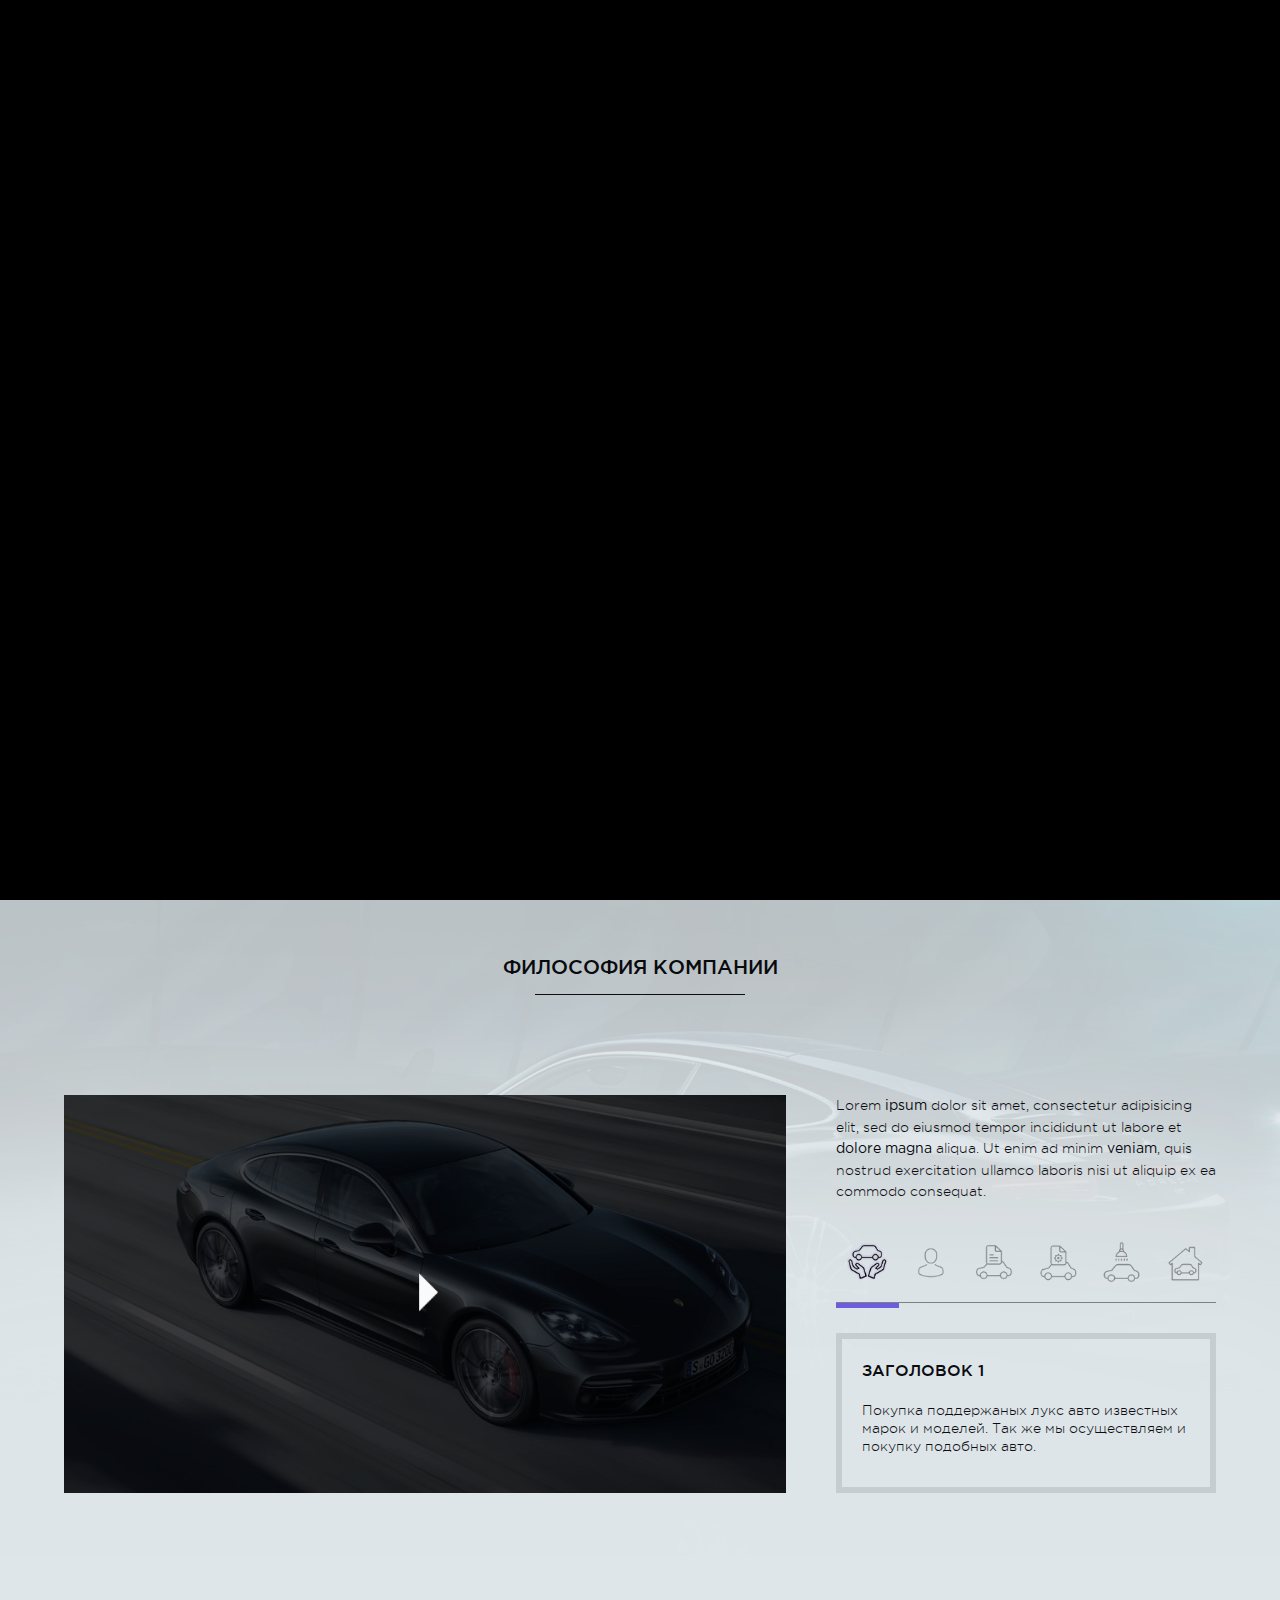
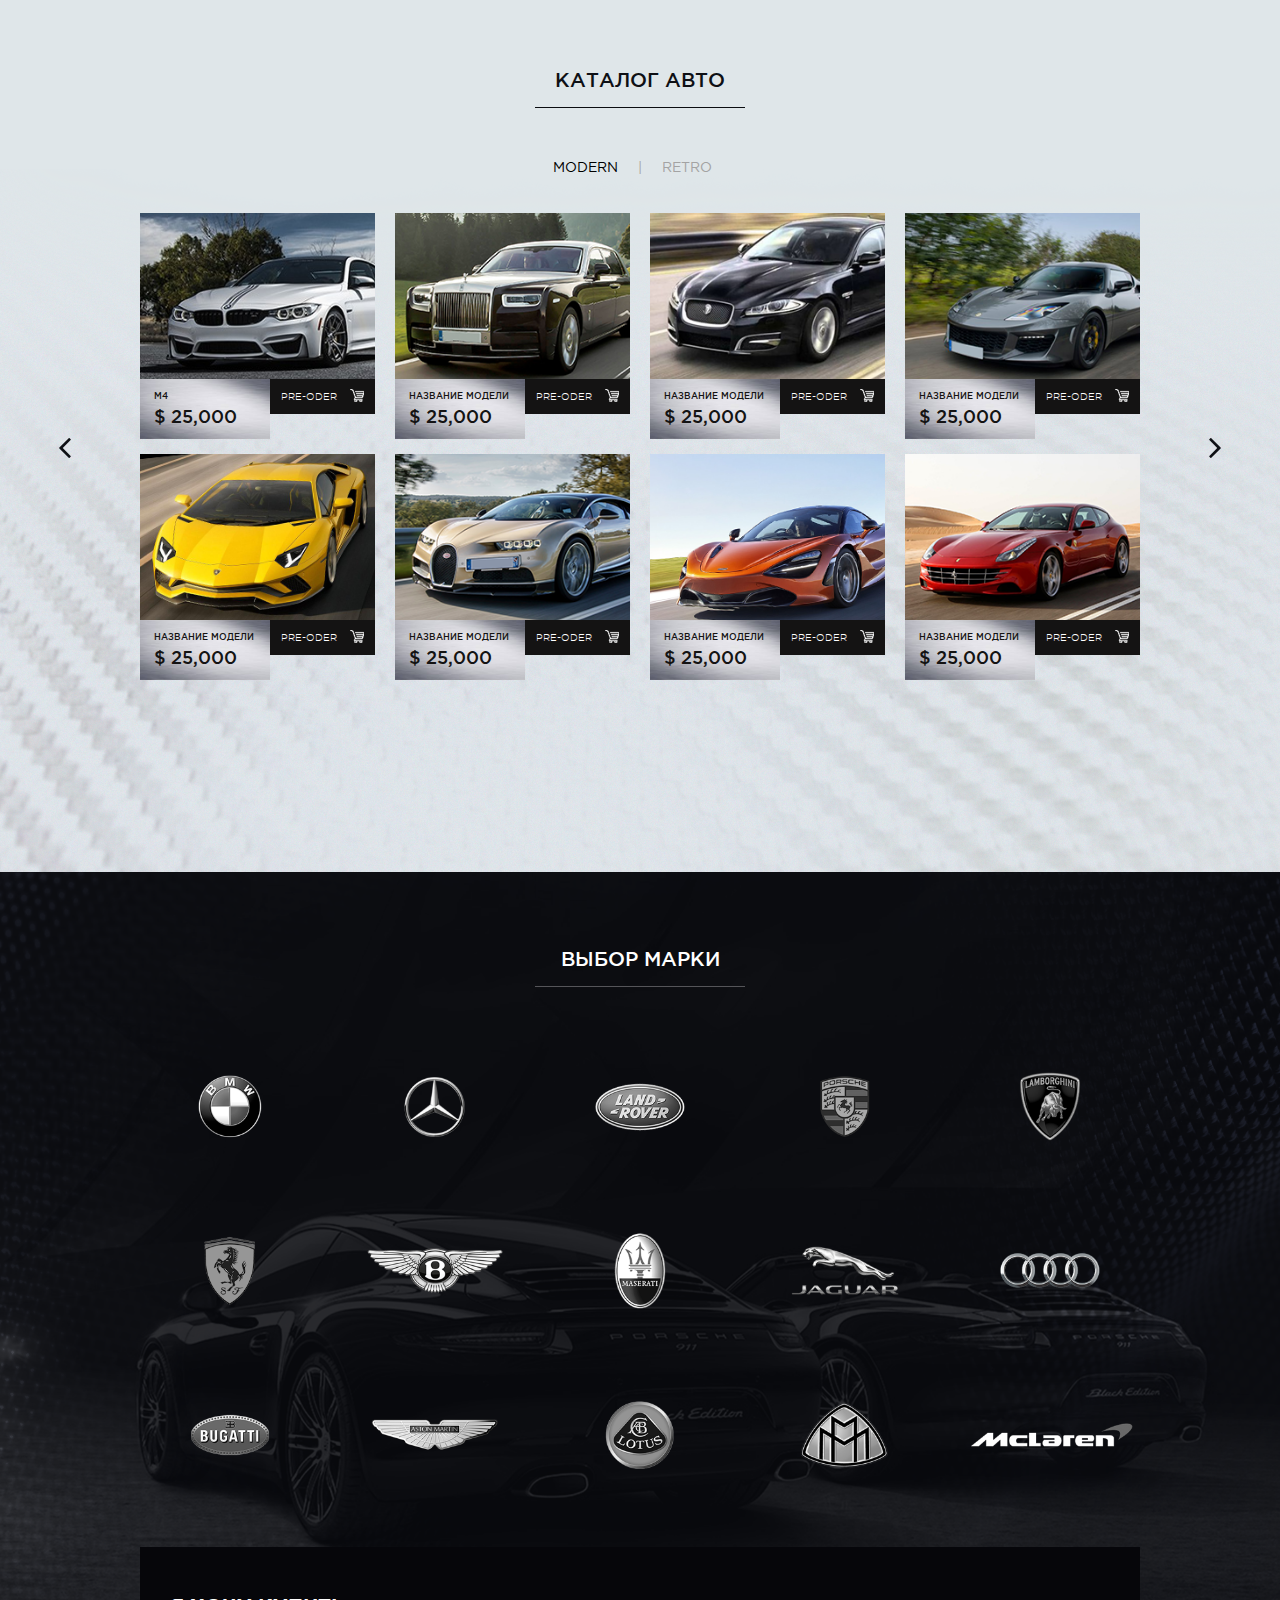
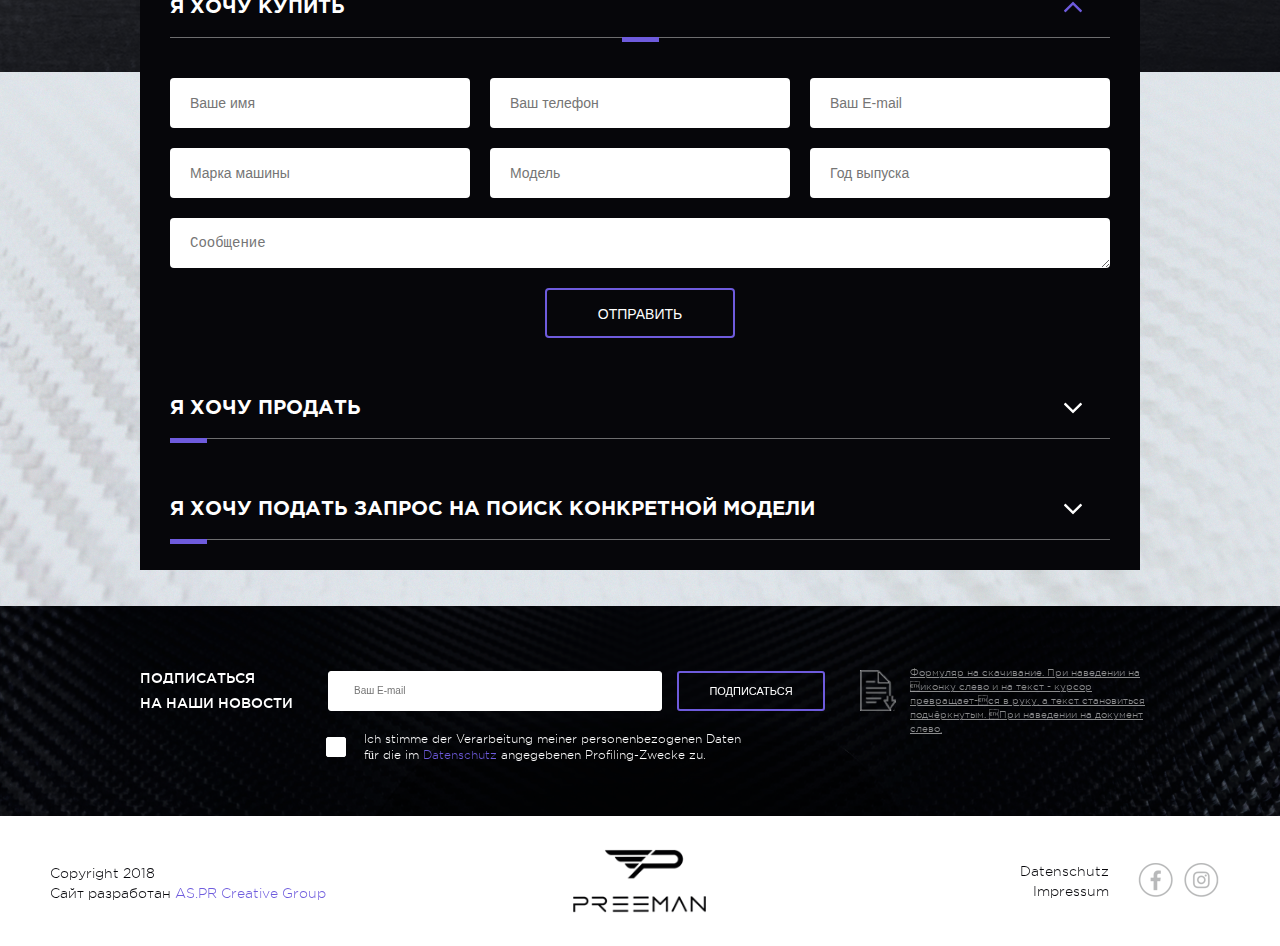
<file: index.html>
<html lang="ru">
<head>
    <meta charset="UTF-8">
    <meta name="viewport" content="width=480,maximum-scale=2,user-scalable=1">
    <link rel="icon" href="fav.png" type="image/x-icon">
    <link rel="shortcut icon" href="fav.png" type="image/x-icon">
    <link rel="stylesheet" type="text/css" href="fonts/fonts.css">
    <link rel="stylesheet" href="css/style.css">
    <script src="js/jquery-2.1.1.min.js"></script>
    <script src="js/functions.js"></script>

    <title>PREEMAN</title>
</head>
<body>

<div id="content-size"></div>
<div id="all-content">

    <header>
        <div class="main-menu">
            <div class="menu-left menu-line">
                <a href="#first-page" class="active">Главная</a>
                <a href="#second-page">О нас</a>
                <a href="#third-page">Каталог авто</a>
            </div>
            <a href="#" id="logo"></a>
            <div class="menu-right menu-line">
                <a href="#fourth-page">Марки авто</a>
                <a href="#form-page">Форма связи</a>
                <a href="#last-page">Контакты</a>
            </div>
        </div>
        <div id="burger">
            <div class="burger-line"></div>
            <div class="burger-line"></div>
            <div class="burger-line"></div>
        </div>
        <a href="index.html" id="mobile-logo"></a>
    </header>

    <div id="pages">
        <a href="#first-page" id="first-page"></a>
        <div class="page first-page">
            <div id="first-bg"></div>
            <div id="big-logo">
                <iframe src="http://preeman.de/logo/" frameborder="0" width="710" height="360"></iframe>
            </div>
            <div id="choose-you-car"><span>CHOOSE THE RIGHT CAR</span></div>
            <div id="mouse"></div>
        </div>
        <div class="page index-second-page">
            <a href="#second-page" id="second-page"></a>
            <div class="page-title">
                Философия компании
                <div class="page-title-line"><div class="page-title-purple-ghost"></div><div class="page-title-purple"></div></div>
            </div>
            <div class="philosophy-data">
                <div class="philosophy-player">
                    <!--https://www.youtube.com/embed/Ggwx0ULoLow-->
                    <iframe width="574" height="380" src="" frameborder="0" allow="autoplay; encrypted-media" allowfullscreen></iframe>
                    <div class="philosophy-player-img" style="background: url(img/philosophycar.png) no-repeat 50% 50%;background-size: cover;"></div>
                </div>
                <div class="philosophy-text">
                    Lorem <b>ipsum</b> dolor sit amet, consectetur adipisicing elit, sed do eiusmod tempor incididunt ut labore et <b>dolore magna</b> aliqua. Ut enim ad minim <b>veniam</b>, quis nostrud exercitation ullamco laboris nisi ut aliquip ex ea commodo consequat.

                    <div class="philosophy-bookmarks">
                        <div class="philosophy-bookmarks-icons">
                            <div class="philosophy-bookmarks-icon active"></div>
                            <div class="philosophy-bookmarks-icon"></div>
                            <div class="philosophy-bookmarks-icon"></div>
                            <div class="philosophy-bookmarks-icon"></div>
                            <div class="philosophy-bookmarks-icon"></div>
                            <div class="philosophy-bookmarks-icon"></div>
                        </div>
                        <div class="philosophy-bookmarks-line"><div class="philosophy-bookmarks-ghost"></div><div class="philosophy-bookmarks-active"></div></div>
                        <div class="philosophy-block-texts">
                            <div class="philosophy-block-text active">
                                <span>Заголовок 1</span>
                                Покупка поддержаных лукс авто известных марок и моделей. Так же мы осуществляем и покупку подобных авто.
                            </div>
                            <div class="philosophy-block-text">
                                <span>Заголовок 2</span>
                                Прямая коммуникация со специалистом, осуществляющим поиск вашей машины
                            </div>
                            <div class="philosophy-block-text">
                                <span>Заголовок 3</span>
                                Возможность купить машину под заказ.
                            </div>
                            <div class="philosophy-block-text">
                                <span>Заголовок 4</span>
                                Полная техническая проверка авто через сервис <a href="https://www.dekra.de/de-de/startseite/" target="_blank">DEKRA</a>
                            </div>
                            <div class="philosophy-block-text">
                                <span>Заголовок 5</span>
                                Частичная лакировка, полировка и устранение возможных внешних недостатков.
                            </div>
                            <div class="philosophy-block-text">
                                <span>Заголовок 6</span>
                                Доставка на дом.<br>На сколько это все просто будет представлено в ролике
                            </div>
                        </div>
                    </div>
                </div>
            </div>
        </div>
        <div class="page index-third-page">
            <a href="#third-page" id="third-page"></a>
            <div class="inner-container">
                <div class="inner-title">
                    <span>
                        Каталог авто
                        <div class="page-title-line"><div class="page-title-purple-ghost"></div><div class="page-title-purple"></div></div>
                    </span>
                    <div class="catalog-type">
                        <a href="#" class="active">Modern</a>|<a href="#" style="margin-right: 35px;">Retro</a>
                    </div>
                </div>

                <div class="car-list modern active">
                    <div class="car-list-line">
                        <div class="car-row">
                            <div class="car-item" style="background: url(img/m4.jpeg) no-repeat 50% 50%; background-size: cover;">
                                <a href="car.html" class="car-item-video">
                                    <video src="img/cars/1.mp4" loop playsinline muted id="car-item-video1"></video>
                                </a>
                                <a href="#" class="order-btn">pre-oder <img src="img/cart.png" alt=""></a>
                                <div class="car-item-price">M4<br><span>$ 25,000</span></div>
                            </div>
                            <div class="car-item right" style="background: url(img/cars/2.png) no-repeat 50% 50%; background-size: cover;">
                                <a href="car.html" class="car-item-video">
                                    <!--<video src="img/cars/1.mp4" loop playsinline muted id="car-item-video2"></video>-->
                                </a>
                                <a href="#" class="order-btn">pre-oder <img src="img/cart.png" alt=""></a>
                                <div class="car-item-price">Название модели<br><span>$ 25,000</span></div>
                            </div>
                        </div>
                        <div class="car-row">
                            <div class="car-item right" style="background: url(img/cars/3.png) no-repeat 50% 50%; background-size: cover;">
                                <a href="car.html" class="car-item-video">
                                    <!--<video src="img/cars/1.mp4" loop playsinline muted id="car-item-video3"></video>-->
                                </a>
                                <a href="#" class="order-btn">pre-oder <img src="img/cart.png" alt=""></a>
                                <div class="car-item-price">Название модели<br><span>$ 25,000</span></div>
                            </div>
                            <div class="car-item right" style="background: url(img/cars/4.png) no-repeat 50% 50%; background-size: cover;">
                                <a href="car.html" class="car-item-video">
                                    <!--<video src="img/cars/1.mp4" loop playsinline muted id="car-item-video4"></video>-->
                                </a>
                                <a href="#" class="order-btn">pre-oder <img src="img/cart.png" alt=""></a>
                                <div class="car-item-price">Название модели<br><span>$ 25,000</span></div>
                            </div>
                        </div>
                        <div class="car-row">
                            <div class="car-item right" style="background: url(img/cars/5.png) no-repeat 50% 50%; background-size: cover;">
                                <a href="car.html" class="car-item-video">
                                    <!--<video src="img/cars/1.mp4" loop playsinline muted id="car-item-video5"></video>-->
                                </a>
                                <a href="#" class="order-btn">pre-oder <img src="img/cart.png" alt=""></a>
                                <div class="car-item-price">Название модели<br><span>$ 25,000</span></div>
                            </div>
                            <div class="car-item right" style="background: url(img/cars/6.png) no-repeat 50% 50%; background-size: cover;">
                                <a href="car.html" class="car-item-video">
                                    <!--<video src="img/cars/1.mp4" loop playsinline muted id="car-item-video6"></video>-->
                                </a>
                                <a href="#" class="order-btn">pre-oder <img src="img/cart.png" alt=""></a>
                                <div class="car-item-price">Название модели<br><span>$ 25,000</span></div>
                            </div>
                        </div>
                        <div class="car-row">
                            <div class="car-item right" style="background: url(img/cars/7.png) no-repeat 50% 50%; background-size: cover;">
                                <a href="car.html" class="car-item-video">
                                    <!--<video src="img/cars/1.mp4" loop playsinline muted id="car-item-video7"></video>-->
                                </a>
                                <a href="#" class="order-btn">pre-oder <img src="img/cart.png" alt=""></a>
                                <div class="car-item-price">Название модели<br><span>$ 25,000</span></div>
                            </div>
                            <div class="car-item right" style="background: url(img/cars/8.png) no-repeat 50% 50%; background-size: cover;">
                                <a href="car.html" class="car-item-video">
                                    <!--<video src="img/cars/1.mp4" loop playsinline muted id="car-item-video8"></video>-->
                                </a>
                                <a href="#" class="order-btn">pre-oder <img src="img/cart.png" alt=""></a>
                                <div class="car-item-price">Название модели<br><span>$ 25,000</span></div>
                            </div>
                        </div>
                        <div class="car-row">
                            <div class="car-item right" style="background: url(img/cars/5.png) no-repeat 50% 50%; background-size: cover;">
                                <a href="car.html" class="car-item-video">
                                    <!--<video src="img/cars/1.mp4" loop playsinline muted id="car-item-video5"></video>-->
                                </a>
                                <a href="#" class="order-btn">pre-oder <img src="img/cart.png" alt=""></a>
                                <div class="car-item-price">Название модели<br><span>$ 25,000</span></div>
                            </div>
                            <div class="car-item right" style="background: url(img/cars/6.png) no-repeat 50% 50%; background-size: cover;">
                                <a href="car.html" class="car-item-video">
                                    <!--<video src="img/cars/1.mp4" loop playsinline muted id="car-item-video6"></video>-->
                                </a>
                                <a href="#" class="order-btn">pre-oder <img src="img/cart.png" alt=""></a>
                                <div class="car-item-price">Название модели<br><span>$ 25,000</span></div>
                            </div>
                        </div>
                        <div class="car-row">
                            <div class="car-item right" style="background: url(img/cars/7.png) no-repeat 50% 50%; background-size: cover;">
                                <a href="car.html" class="car-item-video">
                                    <!--<video src="img/cars/1.mp4" loop playsinline muted id="car-item-video7"></video>-->
                                </a>
                                <a href="#" class="order-btn">pre-oder <img src="img/cart.png" alt=""></a>
                                <div class="car-item-price">Название модели<br><span>$ 25,000</span></div>
                            </div>
                            <div class="car-item right" style="background: url(img/cars/8.png) no-repeat 50% 50%; background-size: cover;">
                                <a href="car.html" class="car-item-video">
                                    <!--<video src="img/cars/1.mp4" loop playsinline muted id="car-item-video8"></video>-->
                                </a>
                                <a href="#" class="order-btn">pre-oder <img src="img/cart.png" alt=""></a>
                                <div class="car-item-price">Название модели<br><span>$ 25,000</span></div>
                            </div>
                        </div>
                    </div>
                    <div class="empty"></div>
                </div>
                <div class="car-list retro">
                    <div class="car-list-line">
                        <div class="car-row">
                            <div class="car-item right" style="background: url(img/cars/3.png) no-repeat 50% 50%; background-size: cover;">
                                <a href="car.html" class="car-item-video">
                                    <!--<video src="img/cars/1.mp4" loop playsinline muted id="car-item-video3"></video>-->
                                </a>
                                <a href="#" class="order-btn">pre-oder <img src="img/cart.png" alt=""></a>
                                <div class="car-item-price">Название модели<br><span>$ 25,000</span></div>
                            </div>
                            <div class="car-item right" style="background: url(img/cars/4.png) no-repeat 50% 50%; background-size: cover;">
                                <a href="car.html" class="car-item-video">
                                    <!--<video src="img/cars/1.mp4" loop playsinline muted id="car-item-video4"></video>-->
                                </a>
                                <a href="#" class="order-btn">pre-oder <img src="img/cart.png" alt=""></a>
                                <div class="car-item-price">Название модели<br><span>$ 25,000</span></div>
                            </div>
                        </div>
                        <div class="car-row">
                            <div class="car-item right" style="background: url(img/cars/5.png) no-repeat 50% 50%; background-size: cover;">
                                <a href="car.html" class="car-item-video">
                                    <!--<video src="img/cars/1.mp4" loop playsinline muted id="car-item-video5"></video>-->
                                </a>
                                <a href="#" class="order-btn">pre-oder <img src="img/cart.png" alt=""></a>
                                <div class="car-item-price">Название модели<br><span>$ 25,000</span></div>
                            </div>
                            <div class="car-item right" style="background: url(img/cars/6.png) no-repeat 50% 50%; background-size: cover;">
                                <a href="car.html" class="car-item-video">
                                    <!--<video src="img/cars/1.mp4" loop playsinline muted id="car-item-video6"></video>-->
                                </a>
                                <a href="#" class="order-btn">pre-oder <img src="img/cart.png" alt=""></a>
                                <div class="car-item-price">Название модели<br><span>$ 25,000</span></div>
                            </div>
                        </div>
                        <div class="car-row">
                            <div class="car-item" style="background: url(img/m4.jpeg) no-repeat 50% 50%; background-size: cover;">
                                <a href="car.html" class="car-item-video">
                                    <video src="img/cars/1.mp4" loop playsinline muted id="car-item-video1"></video>
                                </a>
                                <a href="#" class="order-btn">pre-oder <img src="img/cart.png" alt=""></a>
                                <div class="car-item-price">M4<br><span>$ 25,000</span></div>
                            </div>
                            <div class="car-item right" style="background: url(img/cars/2.png) no-repeat 50% 50%; background-size: cover;">
                                <a href="car.html" class="car-item-video">
                                    <!--<video src="img/cars/1.mp4" loop playsinline muted id="car-item-video2"></video>-->
                                </a>
                                <a href="#" class="order-btn">pre-oder <img src="img/cart.png" alt=""></a>
                                <div class="car-item-price">Название модели<br><span>$ 25,000</span></div>
                            </div>
                        </div>
                        <div class="car-row">
                            <div class="car-item right" style="background: url(img/cars/8.png) no-repeat 50% 50%; background-size: cover;">
                                <a href="car.html" class="car-item-video">
                                    <!--<video src="img/cars/1.mp4" loop playsinline muted id="car-item-video8"></video>-->
                                </a>
                                <a href="#" class="order-btn">pre-oder <img src="img/cart.png" alt=""></a>
                                <div class="car-item-price">Название модели<br><span>$ 25,000</span></div>
                            </div>
                            <div class="car-item right" style="background: url(img/cars/7.png) no-repeat 50% 50%; background-size: cover;">
                                <a href="car.html" class="car-item-video">
                                    <!--<video src="img/cars/1.mp4" loop playsinline muted id="car-item-video7"></video>-->
                                </a>
                                <a href="#" class="order-btn">pre-oder <img src="img/cart.png" alt=""></a>
                                <div class="car-item-price">Название модели<br><span>$ 25,000</span></div>
                            </div>
                        </div>
                        <div class="car-row">
                            <div class="car-item" style="background: url(img/m4.jpeg) no-repeat 50% 50%; background-size: cover;">
                                <a href="car.html" class="car-item-video">
                                    <video src="img/cars/1.mp4" loop playsinline muted id="car-item-video1"></video>
                                </a>
                                <a href="#" class="order-btn">pre-oder <img src="img/cart.png" alt=""></a>
                                <div class="car-item-price">M4<br><span>$ 25,000</span></div>
                            </div>
                            <div class="car-item right" style="background: url(img/cars/2.png) no-repeat 50% 50%; background-size: cover;">
                                <a href="car.html" class="car-item-video">
                                    <!--<video src="img/cars/1.mp4" loop playsinline muted id="car-item-video2"></video>-->
                                </a>
                                <a href="#" class="order-btn">pre-oder <img src="img/cart.png" alt=""></a>
                                <div class="car-item-price">Название модели<br><span>$ 25,000</span></div>
                            </div>
                        </div>
                        <div class="car-row">
                            <div class="car-item right" style="background: url(img/cars/8.png) no-repeat 50% 50%; background-size: cover;">
                                <a href="car.html" class="car-item-video">
                                    <!--<video src="img/cars/1.mp4" loop playsinline muted id="car-item-video8"></video>-->
                                </a>
                                <a href="#" class="order-btn">pre-oder <img src="img/cart.png" alt=""></a>
                                <div class="car-item-price">Название модели<br><span>$ 25,000</span></div>
                            </div>
                            <div class="car-item right" style="background: url(img/cars/7.png) no-repeat 50% 50%; background-size: cover;">
                                <a href="car.html" class="car-item-video">
                                    <!--<video src="img/cars/1.mp4" loop playsinline muted id="car-item-video7"></video>-->
                                </a>
                                <a href="#" class="order-btn">pre-oder <img src="img/cart.png" alt=""></a>
                                <div class="car-item-price">Название модели<br><span>$ 25,000</span></div>
                            </div>
                        </div>
                    </div>
                    <div class="empty"></div>
                </div>
            </div>
            <div id="car-list-prev"></div>
            <div id="car-list-next"></div>
        </div>
        <div class="page index-fourth-page">
            <a href="#fourth-page" id="fourth-page"></a>
            <div class="inner-container">
                <div class="inner-title">
                    <span>
                        Выбор марки
                        <div class="page-title-line"><div class="page-title-purple-ghost"></div><div class="page-title-purple"></div></div>
                    </span>
                </div>

                <div class="car-logos">
                    <a href="catalog.html" class="car-logo" style="background: url(img/logos/1.png) no-repeat 50% 50%; background-size: contain;">
                        <span style="background: url(img/logos_hover/1.png) no-repeat 50% 50%; background-size: contain;"></span>
                    </a>
                    <a href="catalog.html" class="car-logo" style="background: url(img/logos/2.png) no-repeat 50% 50%; background-size: contain;">
                        <span style="background: url(img/logos_hover/2.png) no-repeat 50% 50%; background-size: contain;"></span>
                    </a>
                    <a href="catalog.html" class="car-logo" style="background: url(img/logos/3.png) no-repeat 50% 50%; background-size: contain;">
                        <span style="background: url(img/logos_hover/3.png) no-repeat 50% 50%; background-size: contain;"></span>
                    </a>
                    <a href="catalog.html" class="car-logo" style="background: url(img/logos/4.png) no-repeat 50% 50%; background-size: contain;">
                        <span style="background: url(img/logos_hover/4.png) no-repeat 50% 50%; background-size: contain;"></span>
                    </a>
                    <a href="catalog.html" class="car-logo" style="background: url(img/logos/5.png) no-repeat 50% 50%; background-size: contain;">
                        <span style="background: url(img/logos_hover/5.png) no-repeat 50% 50%; background-size: contain;"></span>
                    </a>
                    <a href="catalog.html" class="car-logo" style="background: url(img/logos/6.png) no-repeat 50% 50%; background-size: contain;">
                        <span style="background: url(img/logos_hover/6.png) no-repeat 50% 50%; background-size: contain;"></span>
                    </a>
                    <a href="catalog.html" class="car-logo" style="background: url(img/logos/7.png) no-repeat 50% 50%; background-size: contain;">
                        <span style="background: url(img/logos_hover/7.png) no-repeat 50% 50%; background-size: contain;"></span>
                    </a>
                    <a href="catalog.html" class="car-logo" style="background: url(img/logos/8.png) no-repeat 50% 50%; background-size: contain;">
                        <span style="background: url(img/logos_hover/8.png) no-repeat 50% 50%; background-size: contain;"></span>
                    </a>
                    <a href="catalog.html" class="car-logo" style="background: url(img/logos/9.png) no-repeat 50% 50%; background-size: contain;">
                        <span style="background: url(img/logos_hover/9.png) no-repeat 50% 50%; background-size: contain;"></span>
                    </a>
                    <a href="catalog.html" class="car-logo" style="background: url(img/logos/10.png) no-repeat 50% 50%; background-size: contain;">
                        <span style="background: url(img/logos_hover/10.png) no-repeat 50% 50%; background-size: contain;"></span>
                    </a>
                    <a href="catalog.html" class="car-logo" style="background: url(img/logos/11.png) no-repeat 50% 50%; background-size: contain;">
                        <span style="background: url(img/logos_hover/11.png) no-repeat 50% 50%; background-size: contain;"></span>
                    </a>
                    <a href="catalog.html" class="car-logo" style="background: url(img/logos/12.png) no-repeat 50% 50%; background-size: contain;">
                        <span style="background: url(img/logos_hover/12.png) no-repeat 50% 50%; background-size: contain;"></span>
                    </a>
                    <a href="catalog.html" class="car-logo" style="background: url(img/logos/13.png) no-repeat 50% 50%; background-size: contain;">
                        <span style="background: url(img/logos_hover/13.png) no-repeat 50% 50%; background-size: contain;"></span>
                    </a>
                    <a href="catalog.html" class="car-logo" style="background: url(img/logos/14.png) no-repeat 50% 50%; background-size: contain;">
                        <span style="background: url(img/logos_hover/14.png) no-repeat 50% 50%; background-size: contain;"></span>
                    </a>
                    <a href="catalog.html" class="car-logo" style="background: url(img/logos/15.png) no-repeat 50% 50%; background-size: contain;">
                        <span style="background: url(img/logos_hover/15.png) no-repeat 50% 50%; background-size: contain;"></span>
                    </a>
                    <div class="empty"></div>
                </div>

            </div>
        </div>
        <div class="page form-page">
            <a href="#form-page" id="form-page" style="position: relative;display: block;top: -150px;"></a>
            <div class="form-content">
                <div class="form-page-block active">
                    <div class="form-page-block-title">
                        я хочу купить
                        <svg xmlns="http://www.w3.org/2000/svg" xmlns:xlink="http://www.w3.org/1999/xlink" version="1.1" id="Capa_1" x="0px" y="0px" width="512px" height="512px" viewBox="0 0 284.935 284.936" style="enable-background:new 0 0 284.935 284.936;" xml:space="preserve">
<g>
	<path d="M110.488,142.468L222.694,30.264c1.902-1.903,2.854-4.093,2.854-6.567c0-2.474-0.951-4.664-2.854-6.563L208.417,2.857   C206.513,0.955,204.324,0,201.856,0c-2.475,0-4.664,0.955-6.567,2.857L62.24,135.9c-1.903,1.903-2.852,4.093-2.852,6.567   c0,2.475,0.949,4.664,2.852,6.567l133.042,133.043c1.906,1.906,4.097,2.857,6.571,2.857c2.471,0,4.66-0.951,6.563-2.857   l14.277-14.267c1.902-1.903,2.851-4.094,2.851-6.57c0-2.472-0.948-4.661-2.851-6.564L110.488,142.468z" fill="#ffffff"/>
</g>
</svg>
                    </div>
                    <form action="#">
                        <input type="text" placeholder="Ваше имя">
                        <input type="text" placeholder="Ваш телефон">
                        <input type="text" placeholder="Ваш E-mail">
                        <input type="text" placeholder="Марка машины" id="get-car-brand">
                        <input type="text" placeholder="Модель" id="get-car-model">
                        <input type="text" placeholder="Год выпуска" id="get-car-year">
                        <textarea type="text" class="full-input" placeholder="Сообщение"></textarea>
                        <button>Отправить</button>
                    </form>
                </div>
                <div class="form-page-block">
                    <div class="form-page-block-title">
                        я хочу Продать
                        <svg xmlns="http://www.w3.org/2000/svg" xmlns:xlink="http://www.w3.org/1999/xlink" version="1.1" id="Capa_1" x="0px" y="0px" width="512px" height="512px" viewBox="0 0 284.935 284.936" style="enable-background:new 0 0 284.935 284.936;" xml:space="preserve">
<g>
	<path d="M110.488,142.468L222.694,30.264c1.902-1.903,2.854-4.093,2.854-6.567c0-2.474-0.951-4.664-2.854-6.563L208.417,2.857   C206.513,0.955,204.324,0,201.856,0c-2.475,0-4.664,0.955-6.567,2.857L62.24,135.9c-1.903,1.903-2.852,4.093-2.852,6.567   c0,2.475,0.949,4.664,2.852,6.567l133.042,133.043c1.906,1.906,4.097,2.857,6.571,2.857c2.471,0,4.66-0.951,6.563-2.857   l14.277-14.267c1.902-1.903,2.851-4.094,2.851-6.57c0-2.472-0.948-4.661-2.851-6.564L110.488,142.468z" fill="#ffffff"/>
</g>
</svg>
                    </div>
                    <form action="#">
                        <input type="text" placeholder="Ваше имя">
                        <input type="text" placeholder="Ваш телефон">
                        <input type="text" placeholder="Ваш E-mail">
                        <input type="text" placeholder="Марка машины">
                        <input type="text" placeholder="Модель">
                        <input type="text" placeholder="Год выпуска">
                        <textarea type="text" class="full-input" placeholder="Сообщение"></textarea>
                        <div id="drop-area">
                            <div id="gallery"></div>
                            <div class="form-upload-placehoder">
                                <span>+</span><br>
                                Перетащите фото для загрузки
                            </div>
                            <input type="file" id="fileElem" multiple accept="image/*" onchange="handleFiles(this.files)">
                            <label class="button" for="fileElem">Select some files</label>
                            <progress id="progress-bar" max=100 value=0 style="display: none"></progress>

                            <!--<div id="gallery" /></div>-->
                        </div>
                        <button>Отправить</button>
                    </form>
                </div>
                <div class="form-page-block">
                    <div class="form-page-block-title">
                        Я хочу подать запрос на поиск конкретной модели
                        <svg xmlns="http://www.w3.org/2000/svg" xmlns:xlink="http://www.w3.org/1999/xlink" version="1.1" id="Capa_1" x="0px" y="0px" width="512px" height="512px" viewBox="0 0 284.935 284.936" style="enable-background:new 0 0 284.935 284.936;" xml:space="preserve">
<g>
	<path d="M110.488,142.468L222.694,30.264c1.902-1.903,2.854-4.093,2.854-6.567c0-2.474-0.951-4.664-2.854-6.563L208.417,2.857   C206.513,0.955,204.324,0,201.856,0c-2.475,0-4.664,0.955-6.567,2.857L62.24,135.9c-1.903,1.903-2.852,4.093-2.852,6.567   c0,2.475,0.949,4.664,2.852,6.567l133.042,133.043c1.906,1.906,4.097,2.857,6.571,2.857c2.471,0,4.66-0.951,6.563-2.857   l14.277-14.267c1.902-1.903,2.851-4.094,2.851-6.57c0-2.472-0.948-4.661-2.851-6.564L110.488,142.468z" fill="#ffffff"/>
</g>
</svg>
                    </div>
                    <form action="#">
                        <input type="text" placeholder="Ваше имя">
                        <input type="text" placeholder="Ваш телефон">
                        <input type="text" placeholder="Ваш E-mail">
                        <input type="text" placeholder="Марка машины">
                        <input type="text" placeholder="Модель">
                        <input type="text" placeholder="Год выпуска">
                        <textarea type="text" class="full-input" placeholder="Сообщение"></textarea>
                        <button>Отправить</button>
                    </form>
                </div>
            </div>
        </div>
    </div>


    <div id="footer">
        <a href="#last-page" id="last-page"></a>
        <div id="footer-data">
            <form id="subscribe-form">
                <span>Подписаться<br>на наши новости</span>
                <input type="text" placeholder="Ваш E-mail">
                <button id="subscribe-btn">Подписаться</button>
                <div class="rules">
                    Ich stimme der Verarbeitung meiner personenbezogenen Daten<br>für die im <a href="#">Datenschutz</a> angegebenen Profiling-Zwecke zu.
                </div>
            </form>
            <div id="footer-data-menu">
                <a href="#">Главная</a>
                <a href="#">О нас</a>
                <a href="#">Каталог авто</a>
                <a href="#">Марки авто</a>
                <a href="#">Форма связи</a>
                <a href="#">Контакты</a>
            </div>
            <a href="#" class="car-formular">
                <span>Формуляр на скачивание. При наведении на иконку слево и на текст - курсор превращает-ся в руку, а текст становиться подчёркнутым. При наведении на документ слево,</span>
            </a>
        </div>
        <div id="footer-bottom">
            <div id="footer-left">
                <div class="copyright">Copyright 2018<br>Сайт разработан <a href="#">AS.PR Creative Group</a></div>
                <!--<div class="creator"></div>-->


                <div id="footer-rules">
                    <a href="#">Datenschutz</a><br>
                    <a href="#">Impressum</a>
                </div>
                <div id="footer-socials">
                    <a href="#"></a>
                    <a href="#"></a>
                </div>
            </div>
            <a href="index.html" id="footer-logo"></a>
            <a href="#" id="footer-formular">
                Формуляр со всякими юридическими делами,<br>
                как документ- файл, и сделать ссылку<br>
                на скачивание.
            </a>
        </div>
    </div></div>

<div id="navigation">
    <div class="navigation always-visible">
        <div class="nav-items">
            <div class="nav-item active" data-href="#first-page"><span>Главная</span></div>
            <div class="nav-item" data-href="#second-page"><span>О нас</span></div>
            <div class="nav-item" data-href="#third-page"><span>Каталог авто</span></div>
            <div class="nav-item" data-href="#fourth-page"><span>Марки авто</span></div>
            <div class="nav-item" data-href="#form-page"><span>Форма связи</span></div>
            <!--<div class="nav-item" data-href="#last-page"><span>Контакты</span></div>-->
        </div>
        <div class="to-bottom">
            <span class="active" data-href="#second-page">О нас</span>
            <span data-href="#third-page">Каталог авто</span>
            <span data-href="#fourth-page">Марки авто</span>
            <span data-href="#form-page">Форма связи</span>
            <!--<span data-href="#last-page">Контакты</span>-->
        </div>
    </div>
</div>
<script src="js/uploader.js"></script>

</body>
</html>
</file>
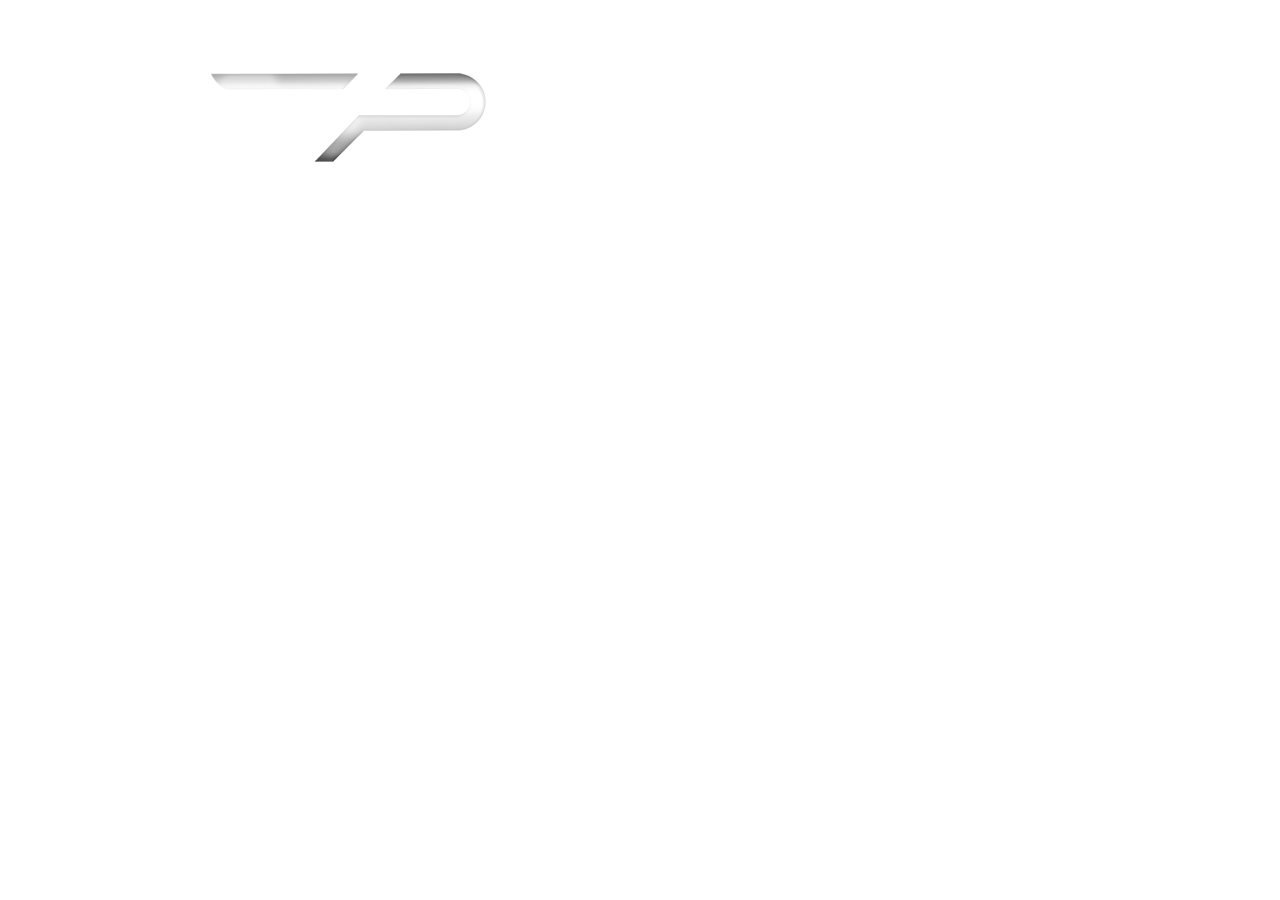
<file: logo/index.html>
<!DOCTYPE html>
<!--
	NOTES:
	1. All tokens are represented by '$' sign in the template.
	2. You can write your code only wherever mentioned.
	3. All occurrences of existing tokens will be replaced by their appropriate values.
	4. Blank lines will be removed automatically.
	5. Remove unnecessary comments before creating your template.
-->
<html>
<head>
<meta charset="UTF-8">
<meta name="authoring-tool" content="Adobe_Animate_CC">
<title>animLOGO</title>
<!-- write your code here -->
<script src="libs/createjs-2015.11.26.min.js"></script>
<script src="animLOGO.js?1528208783551"></script>
<script>
var canvas, stage, exportRoot, anim_container, dom_overlay_container, fnStartAnimation;
function init() {
	canvas = document.getElementById("canvas");
	anim_container = document.getElementById("animation_container");
	dom_overlay_container = document.getElementById("dom_overlay_container");
	var comp=AdobeAn.getComposition("4D9BEA61E9B8B6419C25300203C0845C");
	var lib=comp.getLibrary();
	var loader = new createjs.LoadQueue(false);
	loader.addEventListener("fileload", function(evt){handleFileLoad(evt,comp)});
	loader.addEventListener("complete", function(evt){handleComplete(evt,comp)});
	var lib=comp.getLibrary();
	loader.loadManifest(lib.properties.manifest);
}
function handleFileLoad(evt, comp) {
	var images=comp.getImages();	
	if (evt && (evt.item.type == "image")) { images[evt.item.id] = evt.result; }	
}
function handleComplete(evt,comp) {
	//This function is always called, irrespective of the content. You can use the variable "stage" after it is created in token create_stage.
	var lib=comp.getLibrary();
	var ss=comp.getSpriteSheet();
	var queue = evt.target;
	var ssMetadata = lib.ssMetadata;
	for(i=0; i<ssMetadata.length; i++) {
		ss[ssMetadata[i].name] = new createjs.SpriteSheet( {"images": [queue.getResult(ssMetadata[i].name)], "frames": ssMetadata[i].frames} )
	}
	exportRoot = new lib.animLOGO();
	stage = new lib.Stage(canvas);	
	//Registers the "tick" event listener.
	fnStartAnimation = function() {
		stage.addChild(exportRoot);
		createjs.Ticker.setFPS(lib.properties.fps);
		createjs.Ticker.addEventListener("tick", stage);
	}	    
	//Code to support hidpi screens and responsive scaling.
	function makeResponsive(isResp, respDim, isScale, scaleType) {		
		var lastW, lastH, lastS=1;		
		window.addEventListener('resize', resizeCanvas);		
		resizeCanvas();		
		function resizeCanvas() {			
			var w = lib.properties.width, h = lib.properties.height;			
			var iw = window.innerWidth, ih=window.innerHeight;			
			var pRatio = window.devicePixelRatio || 1, xRatio=iw/w, yRatio=ih/h, sRatio=1;			
			if(isResp) {                
				if((respDim=='width'&&lastW==iw) || (respDim=='height'&&lastH==ih)) {                    
					sRatio = lastS;                
				}				
				else if(!isScale) {					
					if(iw<w || ih<h)						
						sRatio = Math.min(xRatio, yRatio);				
				}				
				else if(scaleType==1) {					
					sRatio = Math.min(xRatio, yRatio);				
				}				
				else if(scaleType==2) {					
					sRatio = Math.max(xRatio, yRatio);				
				}			
			}			
			canvas.width = w*pRatio*sRatio;			
			canvas.height = h*pRatio*sRatio;
			canvas.style.width = dom_overlay_container.style.width = anim_container.style.width =  w*sRatio+'px';				
			canvas.style.height = anim_container.style.height = dom_overlay_container.style.height = h*sRatio+'px';
			stage.scaleX = pRatio*sRatio;			
			stage.scaleY = pRatio*sRatio;			
			lastW = iw; lastH = ih; lastS = sRatio;            
			stage.tickOnUpdate = false;            
			stage.update();            
			stage.tickOnUpdate = true;		
		}
	}
	makeResponsive(true,'width',false,1);	
	AdobeAn.compositionLoaded(lib.properties.id);
	fnStartAnimation();
}
</script>
<!-- write your code here -->
</head>
<body onload="init();" style="margin:0px;">
	<div id="animation_container" style="width:700px; height:350px">
		<canvas id="canvas" width="700" height="350" style="position: absolute; display: block;"></canvas>
		<div id="dom_overlay_container" style="pointer-events:none; overflow:hidden; width:700px; height:350px; position: absolute; left: 0px; top: 0px; display: block;">
		</div>
	</div>
</body>
</html>
</file>
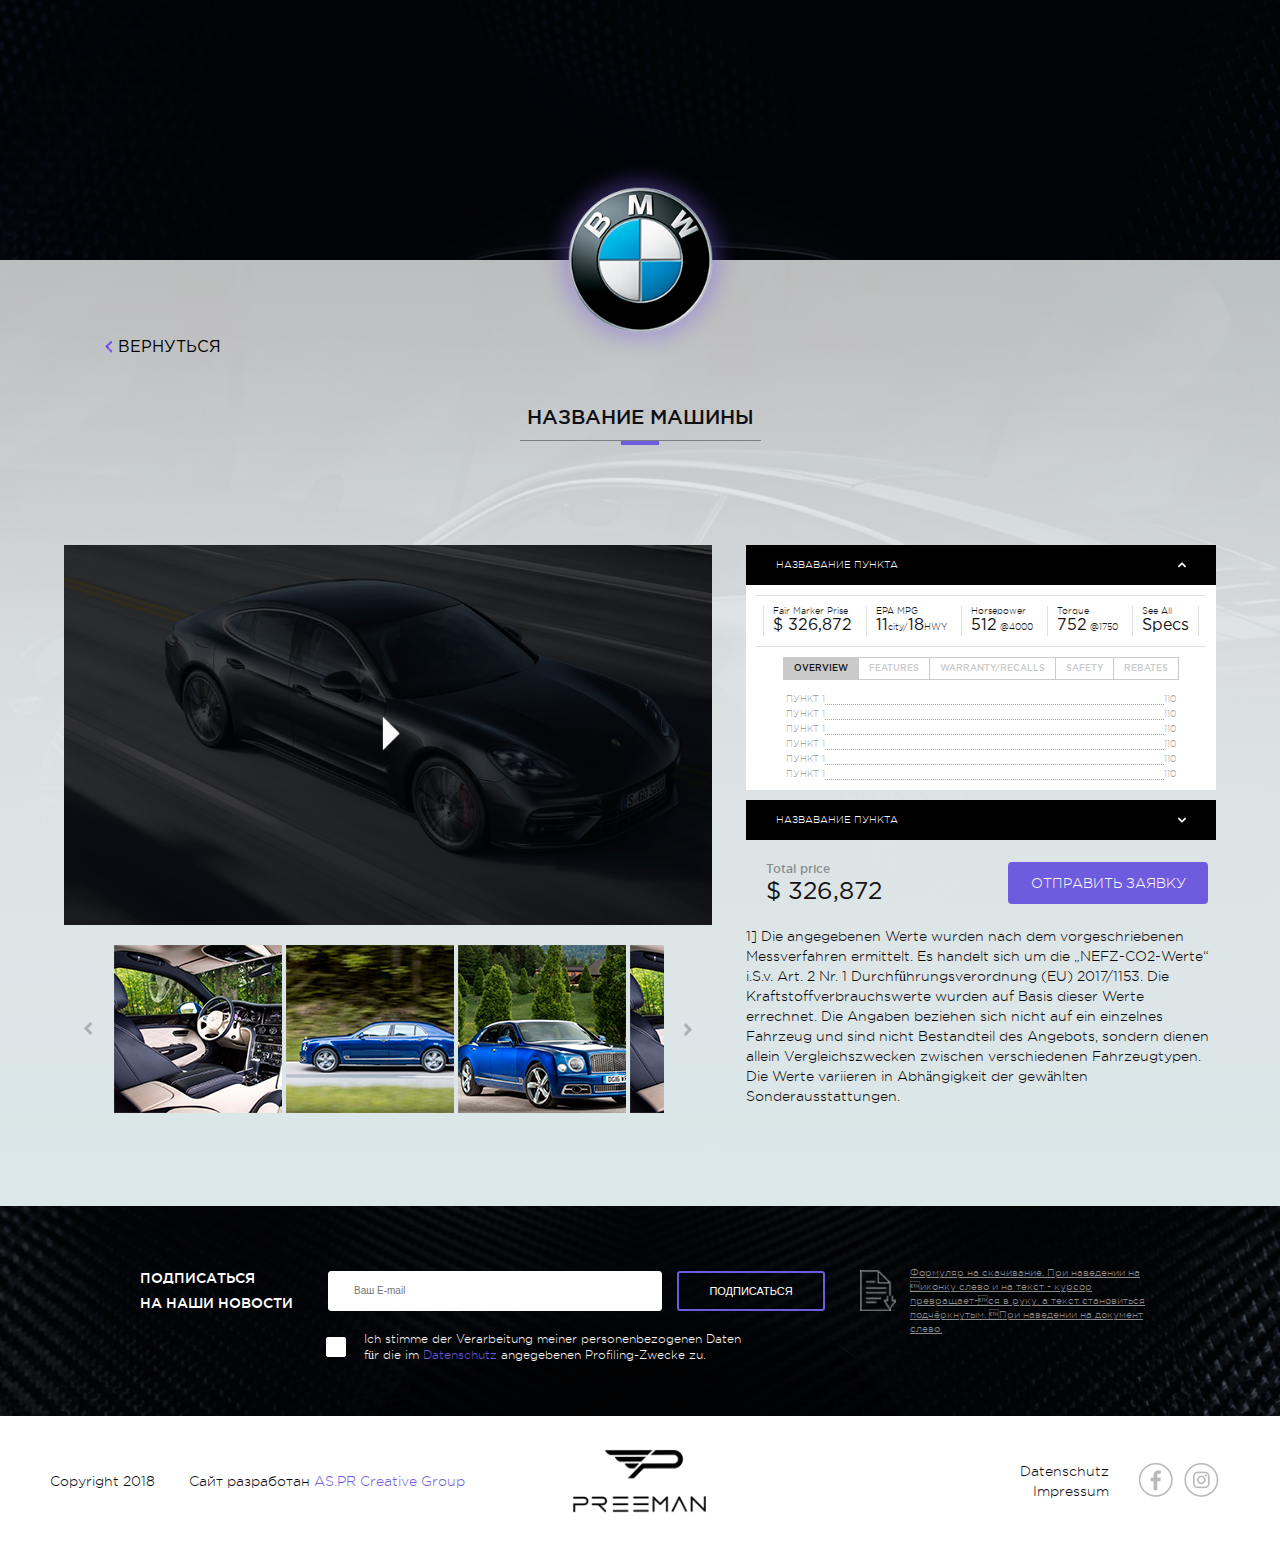
<file: car.html>
<html lang="ru">
<head>
    <meta charset="UTF-8">
    <meta name="viewport" content="width=480,maximum-scale=2,user-scalable=1">
    <link rel="icon" href="fav.png" type="image/x-icon">
    <link rel="shortcut icon" href="fav.png" type="image/x-icon">
    <link rel="stylesheet" type="text/css" href="fonts/fonts.css">
    <link rel="stylesheet" href="css/style.css">
    <script src="js/jquery-2.1.1.min.js"></script>
    <script src="js/functions.js"></script>

    <title>PREEMAN</title>
</head>
<body>

<div id="all-content" class="inner">

    <header>
        <div class="main-menu">
            <div class="menu-left menu-line">
                <a href="index.html#first-page">Главная</a>
                <a href="index.html#second-page">О нас</a>
                <a href="index.html#third-page">Каталог авто</a>
            </div>
            <a href="index.html" id="logo"></a>
            <div class="menu-right menu-line">
                <a href="index.html#fourth-page">Марки авто</a>
                <a href="index.html#form-page">Форма связи</a>
                <a href="index.html#last-page">Контакты</a>
            </div>
        </div>
        <div id="burger">
            <div class="burger-line"></div>
            <div class="burger-line"></div>
            <div class="burger-line"></div>
        </div>
        <a href="index.html" id="mobile-logo"></a>
    </header>

    <div id="pages">
        <div class="inner-header"></div>

        <div class="page inner-page" style="min-height: 900px">
            <div class="inner-page-bg"></div>
            <div class="auto-logo" style="background: url(img/bmw.png) no-repeat 50% 50%; background-size: contain;"></div>
            <a href="catalog.html" id="back-btn"><img src="img/back_arrow.png" alt=""> Вернуться</a>
            <div class="inner-container">
                <div class="inner-title">
                    <span>
                        НазВание Машины
                        <div class="inner-title-line"><div class="page-title-purple-ghost"></div><div class="page-title-purple"></div></div>
                    </span>
                </div>

            </div>
            <div class="car-data">
                <div class="car-player">
                    <!--https://www.youtube.com/embed/Ggwx0ULoLow-->
                    <iframe width="574" height="380" src="" frameborder="0" allow="autoplay; encrypted-media" allowfullscreen=""></iframe>
                    <div class="car-player-img" style="background: url(img/philosophycar.png) no-repeat 50% 50%;"></div>
                </div>
                <div class="car-slider">
                    <div class="car-slider-items">
                        <div class="car-slider-items-list">
                            <div class="car-slider-item" style="background: url(img/carslider/1.png) no-repeat 50% 50%; background-size: cover;"></div>
                            <div class="car-slider-item" style="background: url(img/carslider/2.png) no-repeat 50% 50%; background-size: cover;"></div>
                            <div class="car-slider-item" style="background: url(img/carslider/3.png) no-repeat 50% 50%; background-size: cover;"></div>
                            <div class="car-slider-item" style="background: url(img/carslider/1.png) no-repeat 50% 50%; background-size: cover;"></div>
                        </div>
                    </div>
                    <div class="slider-prev"></div>
                    <div class="slider-next"></div>
                </div>
                <div class="car-info">
                    <div class="car-tables">
                        <div class="car-table active">
                            <div class="car-table-title">Назвавание пункта</div>
                            <div class="car-table-info">
                                <div class="car-table-info-items">
                                    <div class="car-table-info-item">
                                        Fair Marker Prise<br>
                                        <b>$ 326,872</b>
                                    </div>
                                    <div class="car-table-info-item">
                                        EPA MPG<br>
                                        <b>11</b>city/<b>18</b>HWY
                                    </div>
                                    <div class="car-table-info-item">
                                        Horsepower<br>
                                        <b>512</b> @4000
                                    </div>
                                    <div class="car-table-info-item">
                                        Torque<br>
                                        <b>752</b> @1750
                                    </div>
                                    <div class="car-table-info-item">
                                        See All<br>
                                        <b>Specs</b>
                                    </div>
                                </div>
                                <div class="car-table-info-bookmarks">
                                    <div class="car-table-info-bookmark active">OVerview</div>
                                    <div class="car-table-info-bookmark">Features</div>
                                    <div class="car-table-info-bookmark">Warranty/recalls</div>
                                    <div class="car-table-info-bookmark">Safety</div>
                                    <div class="car-table-info-bookmark">Rebates</div>
                                </div>
                                <div class="car-table-info-texts">
                                    <div class="car-table-info-text active">
                                        <div class="car-table-info-text-block">
                                            <span>Пункт 1</span>
                                            <span>110</span>
                                        </div>
                                        <div class="car-table-info-text-block">
                                            <span>Пункт 1</span>
                                            <span>110</span>
                                        </div>
                                        <div class="car-table-info-text-block">
                                            <span>Пункт 1</span>
                                            <span>110</span>
                                        </div>
                                        <div class="car-table-info-text-block">
                                            <span>Пункт 1</span>
                                            <span>110</span>
                                        </div>
                                        <div class="car-table-info-text-block">
                                            <span>Пункт 1</span>
                                            <span>110</span>
                                        </div>
                                        <div class="car-table-info-text-block">
                                            <span>Пункт 1</span>
                                            <span>110</span>
                                        </div>
                                    </div>
                                    <div class="car-table-info-text">
                                        <div class="car-table-info-text-block">
                                            <span>Пункт 1</span>
                                            <span>110</span>
                                        </div>
                                        <div class="car-table-info-text-block">
                                            <span>Пункт 1</span>
                                            <span>110</span>
                                        </div>
                                        <div class="car-table-info-text-block">
                                            <span>Пункт 1</span>
                                            <span>110</span>
                                        </div>
                                        <div class="car-table-info-text-block">
                                            <span>Пункт 1</span>
                                            <span>110</span>
                                        </div>
                                        <div class="car-table-info-text-block">
                                            <span>Пункт 1</span>
                                            <span>110</span>
                                        </div>
                                        <div class="car-table-info-text-block">
                                            <span>Пункт 1</span>
                                            <span>110</span>
                                        </div>
                                    </div>
                                    <div class="car-table-info-text">
                                        <div class="car-table-info-text-block">
                                            <span>Пункт 1</span>
                                            <span>110</span>
                                        </div>
                                        <div class="car-table-info-text-block">
                                            <span>Пункт 1</span>
                                            <span>110</span>
                                        </div>
                                        <div class="car-table-info-text-block">
                                            <span>Пункт 1</span>
                                            <span>110</span>
                                        </div>
                                        <div class="car-table-info-text-block">
                                            <span>Пункт 1</span>
                                            <span>110</span>
                                        </div>
                                        <div class="car-table-info-text-block">
                                            <span>Пункт 1</span>
                                            <span>110</span>
                                        </div>
                                        <div class="car-table-info-text-block">
                                            <span>Пункт 1</span>
                                            <span>110</span>
                                        </div>
                                    </div>
                                    <div class="car-table-info-text">
                                        <div class="car-table-info-text-block">
                                            <span>Пункт 1</span>
                                            <span>110</span>
                                        </div>
                                        <div class="car-table-info-text-block">
                                            <span>Пункт 1</span>
                                            <span>110</span>
                                        </div>
                                        <div class="car-table-info-text-block">
                                            <span>Пункт 1</span>
                                            <span>110</span>
                                        </div>
                                        <div class="car-table-info-text-block">
                                            <span>Пункт 1</span>
                                            <span>110</span>
                                        </div>
                                        <div class="car-table-info-text-block">
                                            <span>Пункт 1</span>
                                            <span>110</span>
                                        </div>
                                        <div class="car-table-info-text-block">
                                            <span>Пункт 1</span>
                                            <span>110</span>
                                        </div>
                                    </div>
                                    <div class="car-table-info-text">
                                        <div class="car-table-info-text-block">
                                            <span>Пункт 1</span>
                                            <span>110</span>
                                        </div>
                                        <div class="car-table-info-text-block">
                                            <span>Пункт 1</span>
                                            <span>110</span>
                                        </div>
                                        <div class="car-table-info-text-block">
                                            <span>Пункт 1</span>
                                            <span>110</span>
                                        </div>
                                        <div class="car-table-info-text-block">
                                            <span>Пункт 1</span>
                                            <span>110</span>
                                        </div>
                                        <div class="car-table-info-text-block">
                                            <span>Пункт 1</span>
                                            <span>110</span>
                                        </div>
                                        <div class="car-table-info-text-block">
                                            <span>Пункт 1</span>
                                            <span>110</span>
                                        </div>
                                    </div>
                                </div>
                            </div>
                        </div>
                        <div class="car-table">
                            <div class="car-table-title">Назвавание пункта</div>
                            <div class="car-table-info">
                                <div class="car-table-info-items">
                                    <div class="car-table-info-item">
                                        Fair Marker Prise<br>
                                        <b>$ 326,872</b>
                                    </div>
                                    <div class="car-table-info-item">
                                        EPA MPG<br>
                                        <b>11</b>city/<b>18</b>HWY
                                    </div>
                                    <div class="car-table-info-item">
                                        Horsepower<br>
                                        <b>512</b> @4000
                                    </div>
                                    <div class="car-table-info-item">
                                        Torque<br>
                                        <b>752</b> @1750
                                    </div>
                                    <div class="car-table-info-item">
                                        See All<br>
                                        <b>Specs</b>
                                    </div>
                                </div>
                            </div>
                        </div>
                    </div>
                    <div class="car-price">
                        <small>Total price</small>
                        <b>$ 326,872</b>
                    </div>
                    <div class="car-order-btn">Отправить заявку</div>

                    <div class="car-right-bottom-text">
                        1] Die angegebenen Werte wurden nach dem vorgeschriebenen Messverfahren ermittelt. Es handelt sich um die „NEFZ-CO2-Werte“ i.S.v. Art. 2 Nr. 1 Durchführungsverordnung (EU) 2017/1153. Die Kraftstoffverbrauchswerte wurden auf Basis dieser Werte errechnet. Die Angaben beziehen sich nicht auf ein einzelnes Fahrzeug und sind nicht Bestandteil des Angebots, sondern dienen allein Vergleichszwecken zwischen verschiedenen Fahrzeugtypen. Die Werte variieren in Abhängigkeit der gewählten Sonderausstattungen.
                    </div>
                </div>
            </div>
        </div>

    </div>
    <div id="footer">
        <a href="#last-page" id="last-page"></a>
        <div id="footer-data">
            <form id="subscribe-form">
                <span>Подписаться<br>на наши новости</span>
                <input type="text" placeholder="Ваш E-mail">
                <button id="subscribe-btn">Подписаться</button>
                <div class="rules">
                    Ich stimme der Verarbeitung meiner personenbezogenen Daten<br>für die im <a href="#">Datenschutz</a> angegebenen Profiling-Zwecke zu.
                </div>
            </form>
            <div id="footer-data-menu">
                <a href="index.html#first-page">Главная</a>
                <a href="index.html#second-page">О нас</a>
                <a href="index.html#third-page">Каталог авто</a>
                <a href="index.html#fourh-page">Марки авто</a>
                <a href="index.html#form-page">Форма связи</a>
                <a href="index.html#last-page">Контакты</a>
            </div>
            <a href="#" class="car-formular">
                <span>Формуляр на скачивание. При наведении на иконку слево и на текст - курсор превращает-ся в руку, а текст становиться подчёркнутым. При наведении на документ слево,</span>
            </a>

        </div>
        <div id="footer-bottom">
            <div id="footer-left">
                <div class="copyright">Copyright 2018</div>
                <div class="creator">Сайт разработан <a href="#">AS.PR Creative Group</a></div>

                <div id="footer-rules">
                    <a href="#">Datenschutz</a><br>
                    <a href="#">Impressum</a>
                </div>
                <div id="footer-socials">
                    <a href="#"></a>
                    <a href="#"></a>
                </div>
            </div>
            <a href="index.html" id="footer-logo"></a>
            <a href="#" id="footer-formular">
                Формуляр со всякими юридическими делами,<br>
                как документ- файл, и сделать ссылку<br>
                на скачивание.
            </a>
        </div>
    </div></div>

</div>

<div id="modal-form">
    <div class="page form-page" style="">
        <a href="#form-page" id="form-page" style=""></a>
        <div class="form-content" style="top: 0;margin-bottom: 0">
            <div class="form-page-block active">
                <div class="form-page-block-title noclick">
                    Can't take your eyes off?<br>
                    register for a meeting!
                </div>
                <form action="#">
                    <input type="text" placeholder="Ваше имя">
                    <input type="text" placeholder="Ваш телефон">
                    <input type="text" placeholder="Ваш E-mail">
                    <input type="text" placeholder="Автомобиль">
                    <input type="text" placeholder="Год выпуска">
                    <input type="text" placeholder="Сообщение">
                    <button>Отправить</button>
                </form>
            </div>
            <div id="close-modal-form">+</div>
        </div>
    </div>

</div>

<div id="modal-slider">
    <div id="close-slider"></div>
    <div id="modal-slider-line">
        <div class="modal-slider-item" style="background: url(img/slider1.jpg) no-repeat 50% 50%; background-size: auto 80%;"></div>
        <div class="modal-slider-item" style="background: url(img/slider2.jpg) no-repeat 50% 50%; background-size: auto 80%;"></div>
        <div class="modal-slider-item" style="background: url(img/slider3.jpg) no-repeat 50% 50%; background-size: auto 80%;"></div>
        <div class="modal-slider-item" style="background: url(img/slider4.jpg) no-repeat 50% 50%; background-size: auto 80%;"></div>
    </div>
    <div id="modal-slider-prev" class="disable"></div>
    <div id="modal-slider-next"></div>
</div>


</body>
</html>
</file>
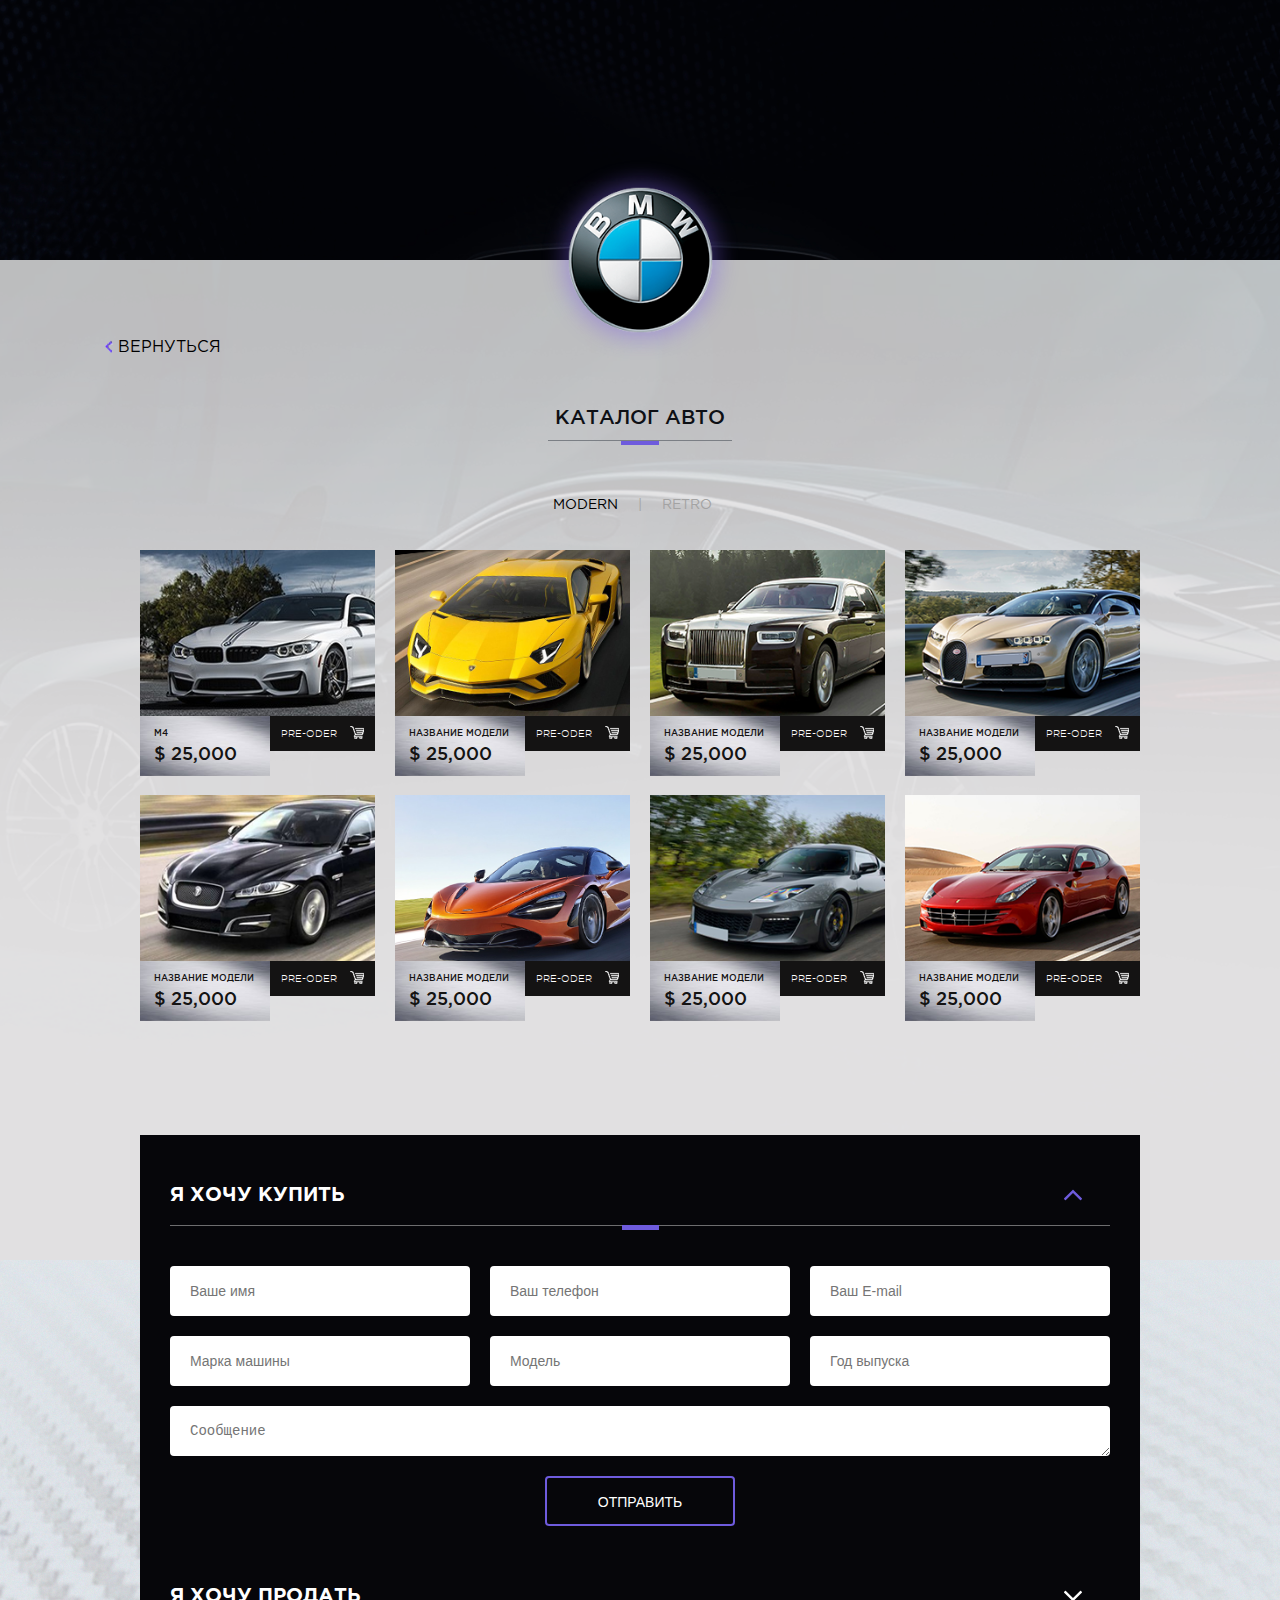
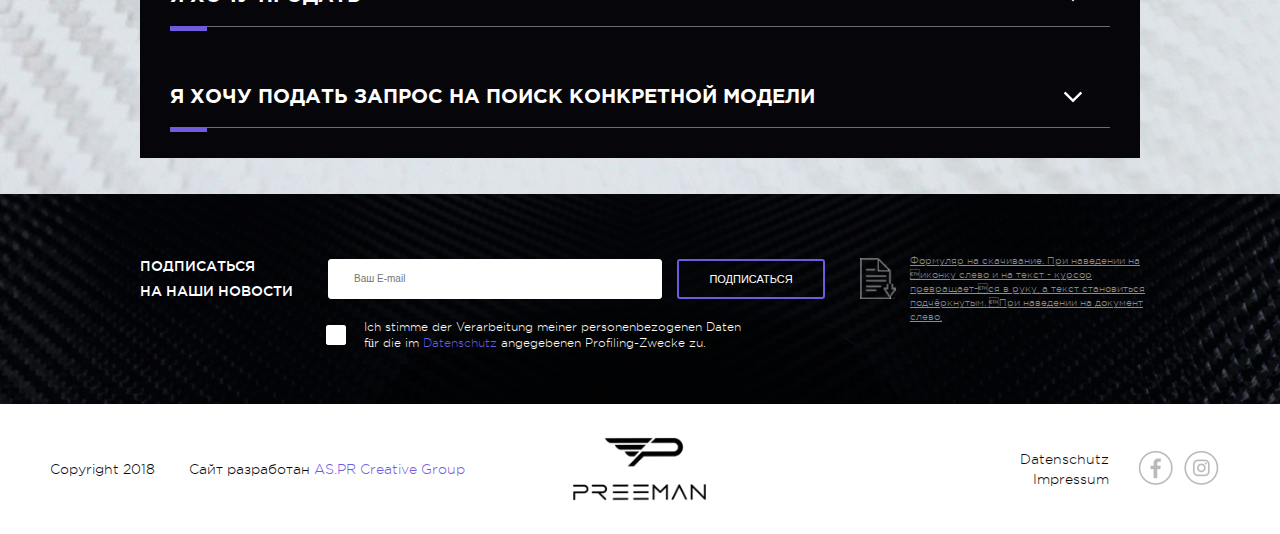
<file: catalog.html>
<html lang="ru">
<head>
    <meta charset="UTF-8">
    <meta name="viewport" content="width=480,maximum-scale=2,user-scalable=1">
    <link rel="icon" href="fav.png" type="image/x-icon">
    <link rel="shortcut icon" href="fav.png" type="image/x-icon">
    <link rel="stylesheet" type="text/css" href="fonts/fonts.css">
    <link rel="stylesheet" href="css/style.css">
    <script src="js/jquery-2.1.1.min.js"></script>
    <script src="js/functions.js"></script>

    <title>PREEMAN</title>
</head>
<body>

<div id="all-content" class="inner">

    <header>
        <div class="main-menu">
            <div class="menu-left menu-line">
                <a href="index.html#first-page">Главная</a>
                <a href="index.html#second-page">О нас</a>
                <a href="index.html#third-page">Каталог авто</a>
            </div>
            <a href="index.html" id="logo"></a>
            <div class="menu-right menu-line">
                <a href="index.html#fourth-page">Марки авто</a>
                <a href="index.html#form-page">Форма связи</a>
                <a href="index.html#last-page">Контакты</a>
            </div>
        </div>
        <div id="burger">
            <div class="burger-line"></div>
            <div class="burger-line"></div>
            <div class="burger-line"></div>
        </div>
        <a href="index.html" id="mobile-logo"></a>
    </header>

    <div id="pages">
        <div class="inner-header"></div>

        <div class="page inner-page">
            <div class="auto-logo" style="background: url(img/bmw.png) no-repeat 50% 50%; background-size: contain;"></div>
            <a href="index.html" id="back-btn"><img src="img/back_arrow.png" alt=""> Вернуться</a>
            <div class="inner-container">
                <div class="inner-title">
                    <span>
                        Каталог авто
                        <div class="inner-title-line"><div class="page-title-purple-ghost"></div><div class="page-title-purple"></div></div>
                    </span>
                    <div class="catalog-type">
                        <a href="car.html" class="active">Modern</a>|<a href="car.html" style="margin-right: 35px;">Retro</a>
                    </div>
                </div>

                <div class="car-list">

                    <div class="car-item" style="background: url(img/m4.jpeg) no-repeat 50% 50%; background-size: cover;">
                        <a href="car.html" class="car-item-video">
                            <video src="img/cars/1.mp4" loop playsinline muted id="car-item-video1"></video>
                        </a>
                        <a href="#" class="order-btn">pre-oder <img src="img/cart.png" alt=""></a>
                        <div class="car-item-price">M4<br><span>$ 25,000</span></div>
                    </div>
                    <div class="car-item" style="background: url(img/cars/2.png) no-repeat 50% 50%; background-size: cover;">
                        <a href="car.html" class="order-btn">pre-oder <img src="img/cart.png" alt=""></a>
                        <div class="car-item-price">Название модели<br><span>$ 25,000</span></div>
                    </div>
                    <div class="car-item" style="background: url(img/cars/3.png) no-repeat 50% 50%; background-size: cover;">
                        <a href="car.html" class="order-btn">pre-oder <img src="img/cart.png" alt=""></a>
                        <div class="car-item-price">Название модели<br><span>$ 25,000</span></div>
                    </div>
                    <div class="car-item" style="background: url(img/cars/4.png) no-repeat 50% 50%; background-size: cover;">
                        <a href="car.html" class="order-btn">pre-oder <img src="img/cart.png" alt=""></a>
                        <div class="car-item-price">Название модели<br><span>$ 25,000</span></div>
                    </div>
                    <div class="car-item" style="background: url(img/cars/5.png) no-repeat 50% 50%; background-size: cover;">
                        <a href="car.html" class="order-btn">pre-oder <img src="img/cart.png" alt=""></a>
                        <div class="car-item-price">Название модели<br><span>$ 25,000</span></div>
                    </div>
                    <div class="car-item" style="background: url(img/cars/6.png) no-repeat 50% 50%; background-size: cover;">
                        <a href="car.html" class="order-btn">pre-oder <img src="img/cart.png" alt=""></a>
                        <div class="car-item-price">Название модели<br><span>$ 25,000</span></div>
                    </div>
                    <div class="car-item" style="background: url(img/cars/7.png) no-repeat 50% 50%; background-size: cover;">
                        <a href="car.html" class="order-btn">pre-oder <img src="img/cart.png" alt=""></a>
                        <div class="car-item-price">Название модели<br><span>$ 25,000</span></div>
                    </div>
                    <div class="car-item" style="background: url(img/cars/8.png) no-repeat 50% 50%; background-size: cover;">
                        <a href="car.html" class="order-btn">pre-oder <img src="img/cart.png" alt=""></a>
                        <div class="car-item-price">Название модели<br><span>$ 25,000</span></div>
                    </div>
                    <div class="empty"></div>
                </div>
            </div>
        </div>
        <div class="page form-page">
            <a href="#form-page" id="form-page" style="position: relative;display: block;top: -150px;"></a>
            <div class="form-content">
                <div class="form-page-block active">
                    <div class="form-page-block-title">
                        я хочу купить
                        <svg xmlns="http://www.w3.org/2000/svg" xmlns:xlink="http://www.w3.org/1999/xlink" version="1.1" id="Capa_1" x="0px" y="0px" width="512px" height="512px" viewBox="0 0 284.935 284.936" style="enable-background:new 0 0 284.935 284.936;" xml:space="preserve">
<g>
	<path d="M110.488,142.468L222.694,30.264c1.902-1.903,2.854-4.093,2.854-6.567c0-2.474-0.951-4.664-2.854-6.563L208.417,2.857   C206.513,0.955,204.324,0,201.856,0c-2.475,0-4.664,0.955-6.567,2.857L62.24,135.9c-1.903,1.903-2.852,4.093-2.852,6.567   c0,2.475,0.949,4.664,2.852,6.567l133.042,133.043c1.906,1.906,4.097,2.857,6.571,2.857c2.471,0,4.66-0.951,6.563-2.857   l14.277-14.267c1.902-1.903,2.851-4.094,2.851-6.57c0-2.472-0.948-4.661-2.851-6.564L110.488,142.468z" fill="#ffffff"/>
</g>
</svg>
                    </div>
                    <form action="#">
                        <input type="text" placeholder="Ваше имя">
                        <input type="text" placeholder="Ваш телефон">
                        <input type="text" placeholder="Ваш E-mail">
                        <input type="text" placeholder="Марка машины" id="get-car-brand">
                        <input type="text" placeholder="Модель" id="get-car-model">
                        <input type="text" placeholder="Год выпуска" id="get-car-year">
                        <textarea type="text" class="full-input" placeholder="Сообщение"></textarea>
                        <button>Отправить</button>
                    </form>
                </div>
                <div class="form-page-block">
                    <div class="form-page-block-title">
                        я хочу Продать
                        <svg xmlns="http://www.w3.org/2000/svg" xmlns:xlink="http://www.w3.org/1999/xlink" version="1.1" id="Capa_1" x="0px" y="0px" width="512px" height="512px" viewBox="0 0 284.935 284.936" style="enable-background:new 0 0 284.935 284.936;" xml:space="preserve">
<g>
	<path d="M110.488,142.468L222.694,30.264c1.902-1.903,2.854-4.093,2.854-6.567c0-2.474-0.951-4.664-2.854-6.563L208.417,2.857   C206.513,0.955,204.324,0,201.856,0c-2.475,0-4.664,0.955-6.567,2.857L62.24,135.9c-1.903,1.903-2.852,4.093-2.852,6.567   c0,2.475,0.949,4.664,2.852,6.567l133.042,133.043c1.906,1.906,4.097,2.857,6.571,2.857c2.471,0,4.66-0.951,6.563-2.857   l14.277-14.267c1.902-1.903,2.851-4.094,2.851-6.57c0-2.472-0.948-4.661-2.851-6.564L110.488,142.468z" fill="#ffffff"/>
</g>
</svg>
                    </div>
                    <form action="#">
                        <input type="text" placeholder="Ваше имя">
                        <input type="text" placeholder="Ваш телефон">
                        <input type="text" placeholder="Ваш E-mail">
                        <input type="text" placeholder="Марка машины">
                        <input type="text" placeholder="Модель">
                        <input type="text" placeholder="Год выпуска">
                        <textarea type="text" class="full-input" placeholder="Сообщение"></textarea>
                        <div id="drop-area">
                            <div id="gallery"></div>
                            <div class="form-upload-placehoder">
                                <span>+</span><br>
                                Перетащите фото для загрузки
                            </div>
                            <input type="file" id="fileElem" multiple accept="image/*" onchange="handleFiles(this.files)">
                            <label class="button" for="fileElem">Select some files</label>
                            <progress id="progress-bar" max=100 value=0 style="display: none"></progress>

                            <!--<div id="gallery" /></div>-->
                        </div>
                        <button>Отправить</button>
                    </form>
                </div>
                <div class="form-page-block">
                    <div class="form-page-block-title">
                        Я хочу подать запрос на поиск конкретной модели
                        <svg xmlns="http://www.w3.org/2000/svg" xmlns:xlink="http://www.w3.org/1999/xlink" version="1.1" id="Capa_1" x="0px" y="0px" width="512px" height="512px" viewBox="0 0 284.935 284.936" style="enable-background:new 0 0 284.935 284.936;" xml:space="preserve">
<g>
	<path d="M110.488,142.468L222.694,30.264c1.902-1.903,2.854-4.093,2.854-6.567c0-2.474-0.951-4.664-2.854-6.563L208.417,2.857   C206.513,0.955,204.324,0,201.856,0c-2.475,0-4.664,0.955-6.567,2.857L62.24,135.9c-1.903,1.903-2.852,4.093-2.852,6.567   c0,2.475,0.949,4.664,2.852,6.567l133.042,133.043c1.906,1.906,4.097,2.857,6.571,2.857c2.471,0,4.66-0.951,6.563-2.857   l14.277-14.267c1.902-1.903,2.851-4.094,2.851-6.57c0-2.472-0.948-4.661-2.851-6.564L110.488,142.468z" fill="#ffffff"/>
</g>
</svg>
                    </div>
                    <form action="#">
                        <input type="text" placeholder="Ваше имя">
                        <input type="text" placeholder="Ваш телефон">
                        <input type="text" placeholder="Ваш E-mail">
                        <input type="text" placeholder="Марка машины">
                        <input type="text" placeholder="Модель">
                        <input type="text" placeholder="Год выпуска">
                        <textarea type="text" class="full-input" placeholder="Сообщение"></textarea>
                        <button>Отправить</button>
                    </form>
                </div>
            </div>
        </div>

    </div>
    <div id="footer">
        <a href="#last-page" id="last-page"></a>
        <div id="footer-data">
            <form id="subscribe-form">
                <span>Подписаться<br>на наши новости</span>
                <input type="text" placeholder="Ваш E-mail">
                <button id="subscribe-btn">Подписаться</button>
                <div class="rules">
                    Ich stimme der Verarbeitung meiner personenbezogenen Daten<br>für die im <a href="#">Datenschutz</a> angegebenen Profiling-Zwecke zu.
                </div>
            </form>
            <div id="footer-data-menu">
                <a href="index.html#first-page">Главная</a>
                <a href="index.html#second-page">О нас</a>
                <a href="index.html#third-page">Каталог авто</a>
                <a href="index.html#fourh-page">Марки авто</a>
                <a href="index.html#form-page">Форма связи</a>
                <a href="index.html#last-page">Контакты</a>
            </div>
            <a href="#" class="car-formular">
                <span>Формуляр на скачивание. При наведении на иконку слево и на текст - курсор превращает-ся в руку, а текст становиться подчёркнутым. При наведении на документ слево,</span>
            </a>
        </div>
        <div id="footer-bottom">
            <div id="footer-left">
                <div class="copyright">Copyright 2018</div>
                <div class="creator">Сайт разработан <a href="#">AS.PR Creative Group</a></div>

                <div id="footer-rules">
                    <a href="#">Datenschutz</a><br>
                    <a href="#">Impressum</a>
                </div>
                <div id="footer-socials">
                    <a href="#"></a>
                    <a href="#"></a>
                </div>
            </div>
            <a href="index.html" id="footer-logo"></a>
            <a href="#" id="footer-formular">
                Формуляр со всякими юридическими делами,<br>
                как документ- файл, и сделать ссылку<br>
                на скачивание.
            </a>
        </div>
    </div></div>

</div>

<script src="js/uploader.js"></script>

</body>
</html>
</file>
<file: fonts/fonts.css>
@font-face {
	font-family: "GothamPro";
	src: url("GothamProRegular/GothamProRegular.eot");
	src: url("GothamProRegular/GothamProRegular.eot?#iefix")format("embedded-opentype"),
	url("GothamProRegular/GothamProRegular.woff") format("woff"),
	url("GothamProRegular/GothamProRegular.ttf") format("truetype");
	font-style: normal;
	font-weight: 400;
}

@font-face {
	font-family: "GothamPro";
	src: url("GothamProBold/GothamProBold.eot");
	src: url("GothamProBold/GothamProBold.eot?#iefix")format("embedded-opentype"),
	url("GothamProBold/GothamProBold.woff") format("woff"),
	url("GothamProBold/GothamProBold.ttf") format("truetype");
	font-style: normal;
	font-weight: 600;
}

@font-face {
	font-family: "GothamPro";
	src: url("GothamProBlack/GothamProBlack.eot");
	src: url("GothamProBlack/GothamProBlack.eot?#iefix")format("embedded-opentype"),
	url("GothamProBlack/GothamProBlack.woff") format("woff"),
	url("GothamProBlack/GothamProBlack.ttf") format("truetype");
	font-style: normal;
	font-weight: 900;
}

@font-face {
	font-family: "GothamPro";
	src: url("GothamProItalic/GothamProItalic.eot");
	src: url("GothamProItalic/GothamProItalic.eot?#iefix")format("embedded-opentype"),
	url("GothamProItalic/GothamProItalic.woff") format("woff"),
	url("GothamProItalic/GothamProItalic.ttf") format("truetype");
	font-style: italic;
	font-weight: 400;
}

@font-face {
	font-family: "GothamPro";
	src: url("GothamProMedium/GothamProMedium.eot");
	src: url("GothamProMedium/GothamProMedium.eot?#iefix")format("embedded-opentype"),
	url("GothamProMedium/GothamProMedium.woff") format("woff"),
	url("GothamProMedium/GothamProMedium.ttf") format("truetype");
	font-style: normal;
	font-weight: 500;
}

@font-face {
	font-family: "GothamPro";
	src: url("GothamProLight/GothamProLight.eot");
	src: url("GothamProLight/GothamProLight.eot?#iefix")format("embedded-opentype"),
	url("GothamProLight/GothamProLight.woff") format("woff"),
	url("GothamProLight/GothamProLight.ttf") format("truetype");
	font-style: normal;
	font-weight: 300;
}

@font-face {
	font-family: "GothamPro";
	src: url("GothamProMediumItalic/GothamProMediumItalic.eot");
	src: url("GothamProMediumItalic/GothamProMediumItalic.eot?#iefix")format("embedded-opentype"),
	url("GothamProMediumItalic/GothamProMediumItalic.woff") format("woff"),
	url("GothamProMediumItalic/GothamProMediumItalic.ttf") format("truetype");
	font-style: italic;
	font-weight: 500;
}

@font-face {
	font-family: "GothamPro";
	src: url("GothamProLightItalic/GothamProLightItalic.eot");
	src: url("GothamProLightItalic/GothamProLightItalic.eot?#iefix")format("embedded-opentype"),
	url("GothamProLightItalic/GothamProLightItalic.woff") format("woff"),
	url("GothamProLightItalic/GothamProLightItalic.ttf") format("truetype");
	font-style: italic;
	font-weight: 300;
}

@font-face {
	font-family: "GothamPro";
	src: url("GothamProBoldItalic/GothamProBoldItalic.eot");
	src: url("GothamProBoldItalic/GothamProBoldItalic.eot?#iefix")format("embedded-opentype"),
	url("GothamProBoldItalic/GothamProBoldItalic.woff") format("woff"),
	url("GothamProBoldItalic/GothamProBoldItalic.ttf") format("truetype");
	font-style: italic;
	font-weight: 600;
}

@font-face {
	font-family: "GothamPro";
	src: url("GothamProBlackItalic/GothamProBlackItalic.eot");
	src: url("GothamProBlackItalic/GothamProBlackItalic.eot?#iefix")format("embedded-opentype"),
	url("GothamProBlackItalic/GothamProBlackItalic.woff") format("woff"),
	url("GothamProBlackItalic/GothamProBlackItalic.ttf") format("truetype");
	font-style: italic;
	font-weight: 900;
}


@font-face {
	font-family: 'Museo Sans Cyrl';
	src: url('MuseoSansCyrl-700.eot');
	src: url('MuseoSansCyrl-700.eot?#iefix') format('embedded-opentype'),
	url('MuseoSansCyrl-700.woff') format('woff'),
	url('MuseoSansCyrl-700.ttf') format('truetype');
	font-weight: 700;
	font-style: normal;
}

@font-face {
	font-family: 'Museo Sans Cyrl';
	src: url('MuseoSansCyrl-500.eot');
	src: url('MuseoSansCyrl-500.eot?#iefix') format('embedded-opentype'),
	url('MuseoSansCyrl-500.woff') format('woff'),
	url('MuseoSansCyrl-500.ttf') format('truetype');
	font-weight: 500;
	font-style: normal;
}

@font-face {
	font-family: 'Museo Sans Cyrl';
	src: url('MuseoSansCyrl-300.eot');
	src: url('MuseoSansCyrl-300.eot?#iefix') format('embedded-opentype'),
	url('MuseoSansCyrl-300.woff') format('woff'),
	url('MuseoSansCyrl-300.ttf') format('truetype');
	font-weight: 300;
	font-style: normal;
}
</file>
<file: css/style.css>
body{
    font-family: "GothamPro";
    padding: 0;
    margin: 0;
    background: #000;
    font-weight: 300;
    /*overflow: hidden;*/
}
/** { -webkit-user-select:none; -moz-user-select:none; }*/

#content-size{
    position: fixed;
    display: block;
    width: 1px;
    height: 100%;
    left: 0;
    top: 0;
}
#all-content{
    position: relative;
    display: block;
    width: 100%;
    overflow-x: hidden;
}
.empty{
    position: relative;
    display: inline-block;
    width: 99%;
}
.middle{
    position: relative;
    display: inline-block;
    width: 1px;
    height: 100%;
    vertical-align: middle;
}


#pages{
    position: relative;
    display: block;
    width: 100%;
    min-height: 100%;
    left: 0;
    top: 0;
    background: #000000;
}
#all-content.inner #pages{
    min-height: 0;
}
.page{
    position: relative;
    display: block;
    width: 100%;
    min-height: 100%;
    left: 0;
    top: 0;
    background: #000000;
}
.first-page:nth-child(1){
    background: #000;
}
.first-page iframe{
    transform: scale(0.7);
    overflow: hidden;
}

header{
    position: absolute;
    z-index: 10;
    width: 100%;
    left: 0;
    top: 0;;
}
.main-menu{
    position: relative;
    display: block;
    margin: 0 auto;
    max-width: 1080px;
    width: calc(100% - 40px);
    height: 140px;
}
#logo{
    position: absolute;
    display: block;
    width: 100px;
    height: 46px;
    background: url(../img/logo.png) no-repeat 50% 50%;
    background-size: 100% 100%;
    top: 27px;
    left: 50%;
    margin-left: -59px;
    opacity: 0;
    animation: showlogo 1s forwards linear;
    animation-delay: 3s;
}
@keyframes showlogo {
    0% {opacity: 0}
    100% {opacity: 1}
}
.inner #logo{
    animation-delay: 0s;
    animation-duration: 0s;
}
.inner .menu-line{
    animation-delay: 0s;
    animation-duration: 0s;
}
.inner .menu-line a{
    animation-delay: 0s;
    animation-duration: 0s;
}

.menu-line{
    position: absolute;
    display: block;
    left: 0;
    top: 50px;
    height: 36px;
    /*width: calc(50% - 145px);*/
    border-bottom: #5d5e60 solid 1px;
    width: 0;
    animation: showmenu 1s forwards cubic-bezier(.54,.01,.35,.85);
    animation-delay: 3s;
}
@keyframes showmenu {
    0% {left: calc(50% - 125px);}
    100% {left: 0;width: calc(50% - 125px);}
}
.menu-right{
    left: auto;
    right: 0;
    text-align: right;
    animation: showmenur 1s forwards cubic-bezier(.54,.01,.35,.85);
    animation-delay: 3s;
}
@keyframes showmenur {
    0% {right: calc(50% - 125px);}
    100% {right: 0;width: calc(50% - 125px);}
}
.menu-line a{
    position: relative;
    display: inline-block;
    opacity: 0;
    padding: 0 10px;
    margin-right: 12px;
    line-height: 36px;
    color: #fff;
    font-size: 14px;
    font-weight: 300;
    left: 14px;
    text-decoration: none;
    animation: showmenua 0.5s forwards ease-out;
    animation-delay: 4s;
}
.menu-line.menu-right a{
    left: -20px;
    margin-right: 0;
    margin-left: 20px;
}
@keyframes showmenua {
    100% {left: 0;opacity: 1}
}
.menu-line a.active:after{
    position: absolute;
    display: block;
    width: 0%;
    height: 4px;
    top: 100%;
    left: 0;
    content: "";
    background: #6E5BDD;
    animation: showmenualine 0.5s forwards ease-out;
    animation-delay: 4.5s;
}
@keyframes showmenualine {
    100% {width: 100%}
}
.menu-line a:after{
    position: absolute;
    display: block;
    width: 0%;
    height: 4px;
    top: 100%;
    left: 0;
    content: "";
    background: #6E5BDD;
    transition: all 300ms ease-out;
    transition-delay: 200ms;
}
.menu-line a:hover:after{
    width: 100%;
}
.menu-line a:before{
    position: absolute;
    display: block;
    width: 0%;
    height: 4px;
    top: 100%;
    left: 0;
    content: "";
    opacity: 0.3;
    background: #6E5BDD;
    transition: all 300ms ease-out;
}
.menu-line a:hover:before{
    width: 100%;
}


#big-logo{
    position: absolute;
    display: block;
    width: 700px;
    height: 350px;
    /*background: url(../img/big_logo.png) no-repeat 50% 50%;*/
    /*background-size: 100% auto;*/
    left: 50%;
    top: 50%;
    margin-left: -350px;
    margin-top: -160px;
}
.first-page{
    overflow: hidden;
}
#first-bg{
    position: absolute;
    display: block;
    left: 0;
    top: 0;
    width: 100%;
    height: 100%;
    background: url(../img/first_bg.jpg) no-repeat 50% 50%;
    transform: scale(1);
    opacity: 0;
    background-size: cover;
    animation: showstart 3s forwards linear;
    animation-delay: 2.5s;
}
@keyframes showstart {
    0% {transform: scale(1); opacity: 0}
    30% {opacity: 1}
    100% {transform: scale(1.05); opacity: 1}
}
#choose-you-car{
    position: absolute;
    display: block;
    left: 0;
    font-style: italic;
    top: 50%;
    margin-top: 220px;
    width: 100%;
    height: 100%;
    text-align: center;
    opacity: 0;
    color: #fff;
    font-size: 20px;
    line-height: 20px;
    font-weight: 400;
    animation: showschyoucar 1s forwards linear;
    animation-delay: 4.5s;
}
@keyframes showschyoucar {
    100% {margin-top: 180px; opacity: 1}
}
#choose-you-car span{
    animation: flashopacity 3s infinite linear;
    animation-delay: 4.5s;
    opacity: 0;
}
@keyframes flashopacity {
    0% {opacity: 0}
    50% {opacity: 1}
    100% {opacity:0}
}
#mouse{
    position: absolute;
    display: block;
    width: 28px;
    height: 50px;
    left: 50%;
    margin-left: -19px;
    bottom: 6%;
    cursor: pointer;
    opacity: 0;
    animation: showmouse 0.5s forwards ease-out;
    animation-delay: 4s;
}
#mouse:after{
    position: absolute;
    display: block;
    width: 28px;
    height: 35px;
    left: 0%;
    bottom: 15px;
    background: url(../img/mouse.png) no-repeat 50% 0%;
    background-size: 100% auto;
    content: "";
}
#mouse:before{
    position: absolute;
    display: block;
    width: 28px;
    height: 15px;
    left: 0%;
    bottom: 0%;
    background: url(../img/mouse.png) no-repeat 50% 100%;
    background-size: 100% auto;
    transition: all 300ms ease-out;
    content: "";
}
@keyframes showmouse {
    0% {opacity: 0; bottom: 5%}
    100% {opacity: 1; bottom: 10%}
}
#mouse:hover:before{
    /*bottom: -5px;*/
    animation: movemousebefore 4s infinite linear;
}
#mouse:hover:after{
    animation: movemouse 1s infinite linear;
}
@keyframes movemouse {
    0% {background-position: 50% 0;opacity: 1;}
    50% {background-position: 50% 5px;opacity: 1;}
    100% {background-position: 50% 0;opacity: 1;}
}
@keyframes movemousebefore {
    0% {bottom: 0}
    50% {bottom: -5px;}
    100% {bottom: 0}
}
#navigation{
    display: none;
}
.navigation{
    position: fixed;
    display: block;
    right: 4.3%;
    top: 0;
    height: 100%;
    opacity: 0;
    transition: all 300ms linear;
    z-index: 100;
}
.navigation.always-visible{
    opacity: 1;
}
.navigation.active{
    opacity: 1;
}
.nav-items{
    position: absolute;
    display: block;
    height: 177px;
    top: 50%;
    margin-top: -100px;
}
.nav-item{
    position: relative;
    display: block;
    width: 4px;
    height: 4px;
    border: #bbc0c6 solid 3px;
    border-radius: 10px;
    margin-bottom: 12px;
    cursor: pointer;
}
.nav-item span{
    position: absolute;
    white-space: nowrap;
    font-size: 12px;
    line-height: 16px;
    right: 0px;
    padding-right: 20px;
    color: #bbc0c6;
    text-transform: uppercase;
    font-weight: 500;
    top: -6px;
    opacity: 0;
    transition: all 100ms linear;
    visibility: hidden;
}
.nav-item.black span{
    color: #bbc0c6;
}
.nav-item:hover span{
    opacity: 1;
    visibility: visible;
}
.nav-item.active span{
    color: #696b77;
    opacity: 1;
    visibility: visible;
}
.nav-item.active:first-child span{
    color: #fff;
}
.nav-item.active:first-child{
    border: #6E5BDD solid 3px;
}
.nav-item.active:hover span{
    opacity: 1;
    visibility: visible;
}
.nav-item.active{
    border-color: #6E5BDD;
}
.navigation.always-visible .nav-item{
    border-color: #6E5BDD;
}
.navigation.always-visible .nav-item.active{
    border-color: #bbc0c6;
}

.to-bottom{
    position: absolute;
    display: block;
    padding-left: 73px;
    background: url(../img/bottom_arrow.png) no-repeat 0 0;
    line-height: 26px;
    height: 26px;
    font-size: 18px;
    text-transform: uppercase;
    font-weight: 300;
    transform: scale(0.7) rotate(-90deg);
    bottom: 80px;
    right: -40px;
    transition: all 300ms linear;
    white-space: nowrap;
    cursor: pointer;
}
.to-bottom:after{
    position: absolute;
    display: block;
    left: 0;
    height: 26px;
    padding-left: 73px;
    content: "";
    opacity: 1;
    /*background: url(../img/bottom_arrow.png) no-repeat 0 0;*/
    transition: all 300ms linear;
}
.to-bottom:hover{
    animation: movebottom 1s infinite linear;
}
.to-bottom.disable{
    opacity: 0;
}
.to-bottom span{
    position: absolute;
    display: block;
    width: auto;
    left: 60px;
    top:0;
    color: #696b77;
    transition: all 300ms linear;
}
.page:nth-child(2) .to-bottom{
    bottom: 140px;
    right: -116px;
}
@keyframes movebottom {
    0% {background-position: 0 0;}
    50% {background-position: 10px 0;}
    100% {background-position: 0 0;}
}
.to-bottom span{
    display: none;
}
.to-bottom span.active{
    display: block;
}
.to-bottom.black span{
    color: #121317;
}
.to-bottom.black:after{
    opacity: 0;
}

.page-title{
    position: relative;
    display: block;
    font-size: 20px;
    line-height: 55px;
    text-align: center;
    text-transform: uppercase;
    font-weight: 500;
    color: #090a0e;
    padding-top: 40px;
}
.page-title-line{
    position: absolute;
    display: block;
    bottom: 0;
    width: 210px;
    height: 1px;
    background: #0b0d11;
    left: 50%;
    margin-left: -105px;
}
.page-title-purple{
    position: absolute;
    display: block;
    width: 0px;
    height: 4px;
    top: 1px;
    left:0;
    background: #6E5BDD;
    transition: all 400ms ease-out;
    transition-delay: 300ms;
}
.page-title-purple-ghost{
    position: absolute;
    display: block;
    content: "";
    width: 0px;
    height: 4px;
    background: #6E5BDD;
    opacity: 0.3;
    margin: 0;
    left: 0;
    top: 1px;
    transition: all 400ms ease-out;
}
.page-title-purple.active{
    width: 38px;
}
.page-title-purple-ghost.active{
    width: 38px;
}

.index-third-page .page-title-purple.active{
    left: 50%;
    margin-left: -19px;
}
.index-third-page .page-title-purple-ghost.active{
    left: 50%;
    margin-left: -19px;
}
.index-fourth-page .page-title-purple.active{
    left: 100%;
    margin-left: -38px;
}
.index-fourth-page .page-title-purple-ghost.active{
    left: 100%;
    margin-left: -38px;
}
.index-fourth-page .page-title-line{
    background: #555559;
}



#footer{
    position: relative;
    display: block;
    width: 100%;
    height: 340px;
    background: url(../img/footer.png) no-repeat 50% 0;
    background-size: cover;
}
#footer-bottom{
    position: absolute;
    display: block;
    height: 130px;
    width: 100%;
    left: 0;
    bottom: 0;
    background: #fff;
    overflow: hidden;
}
#footer-logo{
    position: absolute;
    display: block;
    width: 149px;
    height: 130px;
    background: url(../img/footer_logo.png) no-repeat 50% 50%;
    background-size: auto 100%;
    left: 50%;
    margin-left: -75px;
    top: 0;
}
#footer-left {
    position: absolute;
    display: flex;
    justify-content: space-between;
    align-content: center;
    width: calc(50% - 192px);
    left: 50px;
    top: 47px;
    font-size: 14px;
    line-height: 36px;
    color: #06060a;
}
#footer-left a{
    color: #6E5BDD;
    text-decoration: none;
}
#footer-socials{
    position: relative;
    display: block;
    width: auto;
    left: 0%;
    font-size: 0;
}
#footer-socials a{
    position: relative;
    display: inline-block;
    margin-right: 10px;
    width: 36px;
    height: 36px;
    background: url(../img/socials.png) no-repeat 0 0;
    background-size: auto;
    opacity: 0.32;
}
#footer-socials a:hover{
    opacity: 1;
}
#footer-socials a:nth-child(2) {
    background-position: -225px 0;
}
#footer-socials a:nth-child(1) {
    background-position: -90px 0;
}
/*#footer-socials a:nth-child(4) {*/
    /*background-position: -136px 0;*/
/*}*/
/*#footer-socials a:nth-child(2) {*/
    /*background-position: -180px 0;*/
/*}*/
/*#footer-socials a:nth-child(3) {*/
    /*background-position: -225px 0;*/
/*}*/

#footer-right {
    position: absolute;
    display: flex;
    justify-content: space-between;
    align-content: center;
    width: calc(50% - 192px);
    right: 50px;
    top: 58px;
}
#footer-right a{
    position: relative;
    display: block;
    font-size: 16px;
    line-height: 36px;
    text-decoration: none;
    color: #06060a;
}
#footer-right a:hover{
    color: #6E5BDD;
}
#footer-data{
    position: relative;
    display: block;
    width: 1000px;
    margin: 0 auto;
    padding-top: 60px;
}
#subscribe-form{
    position: relative;
    display: block;
}
#subscribe-form span{
    position: relative;
    display: inline-block;
    vertical-align: top;
    margin-right: 30px;
    color: #fff;
    text-transform: uppercase;
    font-size: 14px;
    line-height: 25px;
    font-weight: 500;
}
#subscribe-form input{
    position: relative;
    display: inline-block;
    vertical-align: top;
    width: 334px;
    height: 40px;
    top: 5px;
    border-radius: 3px;
    background: #fff;
    outline: none;
    /*border: 0;*/
    line-height: 40px;
    font-size: 10px;
    color: #06060a;
    padding: 0 25px;
    border: #fff solid 1px;
}
#subscribe-form input.error{
    border-color: red;
    color: red;
    /*background: #ffdadd;*/
}
#subscribe-form button{
    position: relative;
    display: inline-block;
    vertical-align: top;
    width: 148px;
    height: 40px;
    margin-left: 10px;
    top: 5px;
    border-radius: 3px;
    background: none;
    outline: none;
    border: #6E5BDD solid 2px;
    line-height: 36px;
    font-size: 11px;
    text-transform: uppercase;
    color: #fff;
    padding: 0 25px;
    cursor: pointer;
    transition: background-color 200ms linear;
}
#subscribe-form button:hover{
    background: #6E5BDD;
}
#subscribe-form .rules{
    position: absolute;
    display: block;
    font-size: 12px;
    line-height: 16px;
    color: #fff;
    top: 65px;
    padding-left: 38px;
    margin-left: 186px;
    cursor: pointer;
}
#subscribe-form .rules a{
    color: #6E5BDD;
    text-decoration: none;
}
#subscribe-form .rules:before{
    position: absolute;
    display: block;
    left: 0;
    top: 6px;
    width: 18px;
    height: 18px;
    background: #fff;
    border-radius: 2px;
    content: "";
    border: #fff solid 1px;

}
#subscribe-form .rules.error:before{
    border: red solid 1px;
    /*background: #ffdadd;*/
}

#subscribe-form .rules.active:after{
    position: absolute;
    display: block;
    left: 3px;
    top: 9px;
    width: 14px;
    height: 14px;
    background: #6E5BDD;
    border-radius: 1px;
    content: "";
}
#footer-data-menu{
    position: absolute;
    display: flex;
    display: none;
    margin-top: 90px;
    width: 100%;
    justify-content: space-between;
    align-content: normal;
}
#footer-data-menu a{
    text-transform: none;
    color: #fff;
    text-decoration: none;
    font-weight: 400;
    /*padding-left: 23px;*/
}
#footer-data-menu a:hover{
    color: #6E5BDD;
}
.inner-header{
    position: relative;
    display: block;
    height: 260px;
    background: url(../img/first_bg.jpg)  no-repeat 50% 0;
    background-size: 100% auto;
}
.inner-page{
    position: relative;
    min-height: 1000px;
    background: #e2e1e2 url(../img/inner_bg.png) no-repeat 50% 0;
    background-size: cover;
}
.inner-page-bg{
    position: absolute;
    display: block;
    left: 0;
    top: 0;
    width: 100%;
    height: 100%;
    background: linear-gradient(to bottom, rgba(219,231,233,0) 0%,rgba(219,231,233,1) 100%);
}
.index-second-page{
    position: relative;
    min-height: auto;
    background: #dfe6e9 url(../img/inner_bg.png) no-repeat 50% 0;
    background-size: 100% auto;
}
.index-third-page{
    position: relative;
    min-height: auto;
    background: #dfe6e9 url(../img/index_third_bg.png) no-repeat 50% 100%;
    background-size: 100% auto;
}
.index-fourth-page{
    position: relative;
    min-height: auto;
    background: #dfe6e9 url(../img/marka.png) no-repeat 50% 100%;
    background-size: cover;
    height: 800px;
}
.form-page{
    position: relative;
    background: #dfe6e9 url(../img/index_third_bg.png) no-repeat 50% 100%;
    background-size: cover;
    min-height: 0;
    padding-bottom: 36px;
}
.inner-container{
    position: relative;
    display: block;
    margin: 0 auto;
    width: 1000px;
    padding-top: 60px;
}
.auto-logo{
    position: absolute;
    display: block;
    width: 200px;
    height: 200px;
    top: -100px;
    left:50%;
    margin-left: -100px;
    z-index: 1000;
}
.inner-title{
    position: relative;
    display: block;
    font-size: 20px;
    line-height: 55px;
    text-transform: uppercase;
    color: #0e1015;
    font-weight: 500;
    text-align: center;
}
.inner-title span{
    position: relative;
    display: inline-block;
}
.inner-title-line{
    position: absolute;
    display: block;
    width: 100%;
    height: 1px;
    background: #7b7f85;
    top: 50px;
    left:-7px;
    padding: 0 7px;
}
.inner-title-line .page-title-purple.active {
    left: 50%;
    margin-left: -19px;
}
.inner-title-line .page-title-purple-ghost.active {
    left: 50%;
    margin-left: -19px;
}
/*.inner-title-line:after{*/
    /*position: absolute;*/
    /*display: block;*/
    /*content: "";*/
    /*width: 37px;*/
    /*height: 5px;*/
    /*background: #6E5BDD;*/
    /*left: 50%;*/
    /*margin-left: -19px;*/
    /*top:0;*/
/*}*/
.car-list{
    position: relative;
    display: block;
    margin-top: 35px;
    text-align: justify;
    padding-bottom: 85px;
    height: 574px;
}
.car-list.retro{
    display: none;
}
.index-third-page .car-list{
    overflow: hidden;
}
.car-list-line{
    position: absolute;
    display: block;
    width: 100%;
    height: auto;
    font-size: 0;
    white-space: nowrap;
    left: 0;
    transition: all 300ms ease-in-out;
}
.car-row{
    position: relative;
    display: inline-block;
    width: 235px;
    height: 166px;
    margin-right: 20px;
}
.car-item{
    position: relative;
    display: inline-block;
    width: 235px;
    height: 166px;
    margin-bottom: 75px;
    cursor: pointer;
}
.index-third-page .car-item{
    display: block;
}
.car-item-video{
    position: absolute;
    display: block;
    width: 235px;
    height: 166px;
    overflow: hidden;
}
.car-item-video video{
    position: absolute;
    top: 0;
    display: none;
    width: 295px;
    height: 166px;
    left: -30px;
}
#car-list-prev{
    position: absolute;
    display: block;
    width: 20px;
    height: 20px;
    top: 445px;
    left: 50%;
    margin-left: -585px;
    background: url(../img/arrow_b.svg) no-repeat 0% 50%;
    background-size: 100% 100%;
    cursor: pointer;
    transition: all 300ms ease-out;
}
#car-list-prev:hover{
    background-position: -5px 50%;
}
#car-list-prev.disable{
    cursor: default;
    opacity: 0.3;
}

#car-list-next{
    position: absolute;
    display: block;
    width: 20px;
    height: 20px;
    top: 445px;
    right: 50%;
    margin-right: -585px;
    background: url(../img/arrow_b.svg) no-repeat 0% 50%;
    background-size: 100% 100%;
    cursor: pointer;
    transform: rotate(180deg);
    transition: all 300ms ease-out;
}
#car-list-next:hover{
    background-position: -5px 50%;
}
#car-list-next.disable{
    cursor: default;
    opacity: 0.3;
}

.hover-preview{
    position: absolute;
    top: 0;
    display: block;
    width: 100%;
    height: 166px;
    left:0;
    background-color: rgba(0,0,0,.5);
    opacity: 0;
    transition: all 100ms linear;
}
.hover-preview-text{
    position: absolute;
    top: 40px;
    font-size: 26px;
    color: #fff;
    line-height: 70px;
    padding-left: 100px;
}
.car-item:hover .hover-preview{
    opacity: 1;
}
.hover-preview span{
    position: absolute;
    top: 125px;
    color: #fff;
    text-align: center;
    width: 100%;
}
.order-btn{
    position: absolute;
    display: block;
    right: 0;
    top: 100%;
    width: 105px;
    height: 35px;
    background: #141313;
    text-align: center;
    font-size: 10px;
    line-height: 35px;
    color: #fff;
    text-decoration: none;
    text-transform: uppercase;
}
.order-btn img{
    position: relative;
    display: inline-block;
    vertical-align: middle;
    margin-left: 10px;
    top:-2px;
}
.car-item-price{
    position: absolute;
    display: block;
    width: 130px;
    height: 60px;
    top: 100%;
    background: url(../img/price.png) no-repeat;
    background-size: 100% 100%;
    padding-left: 14px;
    padding-top: 12px;
    box-sizing: border-box;
    font-size: 9px;
    text-transform: uppercase;
    font-weight: 500;
    color: #141313;
}
.car-item-price span{
    line-height: 30px;
    font-size: 18px;
}
.catalog-type{
    position: relative;
    display: block;
    font-size: 14px;
    line-height: 20px;
    color: #a3a3a3;
    text-align: center;
    font-weight: 400;
    margin: 50px 0 30px;
}
.catalog-type a{
    margin: 0 20px;
    color: #a3a3a3;
    text-decoration: none;
    transition: all 0.3s linear;
}
.catalog-type a.active{
    color: #000000;
}
#back-btn{
    position: absolute;
    display: block;
    font-weight: 400;
    font-size: 16px;
    line-height: 20px;
    left: 104px;
    top: 78px;
    color: #000;
    text-transform: uppercase;
    text-decoration: none;
    z-index: 10;
}
#back-btn img{
    margin-top: -2px;
    vertical-align: middle;
}
.philosophy-data{
    position: relative;
    display: block;
    width: 90%;
    max-width: 1200px;
    margin: 0 auto;
    margin-top: 100px;
    text-align: right;
    padding-bottom: 100px;
}
.philosophy-player{
    position: absolute;
    display: block;
    width: calc(100% - 430px);
    height: calc(100% - 100px);
    background-color: #000;
    left: 0;
    top: 0;
}
.philosophy-player-img{
    position: absolute;
    display: block;
    width:100%;
    height: 100%;
    left: 0;
    top: 0;
    cursor: pointer;
}

.philosophy-player iframe{
    position: absolute;
    display: block;
    width: 100%;
    height: 100%;
    background-color: #000;
    left: 0;
    top: 0;
}
.philosophy-player-img{
    position: absolute;
    display: block;
    width: 100%;
    height: 100%;
    left: 0;
    top: 0;
    cursor: pointer;
    background-size: cover !important;
}
.philosophy-text{
    position: relative;
    width: 380px;
    display: inline-block;
    left: auto;
    right: 0;
    text-align: left;
    top:0;
    font-size: 14px;
    line-height: 21px;
    color: #0b0c10;
}

.index-fourth-page .inner-title{
    color: #fff;
}

.index-fourth-page .inner-title-line:after {
    left: 137px;
}
.form-content{
    position: relative;
    display: block;
    width: 1000px;
    min-height: 200px;
    margin: 0 auto;
    background: #06060a;
    padding: 30px;
    box-sizing: border-box;
    top: -125px;
    margin-bottom: -125px;
}
.form-page-block{
    margin-bottom: 40px;
}
.form-page-block:last-child{
    margin-bottom: 0px;
}
.form-page-block-title{
    position: relative;
    display: block;
    line-height: 60px;
    font-size: 20px;
    font-weight: 600;
    color: #fff;
    text-transform: uppercase;
    border-bottom: #6d6d6f solid 1px;
    cursor: pointer;
}
.form-page-block-title svg{
    position: absolute;
    display: block;
    width: 18px;
    height: 18px;
    right:28px;
    top: 50%;
    margin-top: -9px;
    transform: rotate(-90deg);
    transition: all 100ms linear;
}
.form-page-block.active svg{
    transform: rotate(90deg);
}
.form-page-block.active svg path{
    fill: #6E5BDD;
}

.form-page-block form{
    position: relative;
    display: none;
    text-align: justify;
}
.form-page-block:first-child form{
    display: block;
}
.form-page-block input{
    position: relative;
    display: inline-block;
    vertical-align: top;
    width: 300px;
    height: 50px;
    top: 0px;
    border-radius: 4px;
    background: #fff;
    outline: none;
    border: 0;
    line-height: 50px;
    font-size: 14px;
    color: #06060a;
    padding: 0 20px;
    margin-top: 20px;
}
.form-page-block textarea{
    position: relative;
    display: inline-block;
    vertical-align: top;
    width: 300px;
    height: 50px;
    top: 0px;
    border-radius: 4px;
    background: #fff;
    outline: none;
    border: 0;
    line-height: 50px;
    font-size: 14px;
    color: #06060a;
    padding: 0 20px;
    margin-top: 20px;
    resize: vertical;
}
.form-page-block input.green{
    color: #12bf12;
}
.form-page-block input:nth-child(1){
    margin-top: 40px;
}
.form-page-block input:nth-child(2){
    margin-top: 40px;
}
.form-page-block input:nth-child(3){
    margin-top: 40px;
}
.form-page-block textarea.full-input{
    width: 100%;
}
.form-page-block button{
    position: relative;
    display: block;
    vertical-align: top;
    width: 190px;
    height: 50px;
    margin: 0 auto;
    margin-top: 20px;
    top: 0px;
    border-radius: 4px;
    background: none;
    outline: none;
    border: #6E5BDD solid 2px;
    line-height: 48px;
    font-size: 14px;
    text-transform: uppercase;
    color: #fff;
    padding: 0 25px;
    cursor: pointer;
    transition: all 200ms linear;
}
.form-page-block button:hover{
    background: #6E5BDD;
}
#drop-area{
    position: relative;
    display: block;
    margin-top: 20px;
    min-height: 82px;
    padding-bottom: 10px;
    border: #b2b2b2 dotted 1px;
    border-radius: 4px;
    cursor: pointer;
}

#drop-area.highlight{
    border: #fff dotted 1px;
}



p {
    margin-top: 0;
}
.my-form {
    margin-bottom: 10px;
}
#gallery {
    margin-top: 10px;
}
#gallery div {
    position: relative;
    display: inline-block;
    width: 100px;
    height: 73px;
    margin-bottom: 10px;
    margin-left: 10px;
    margin-right: 10px;
    vertical-align: middle;
}
#gallery div div{
    position: absolute;
    display: block;
    width: 20px;
    height: 20px;
    right: -30px;
    top: -6px;
    background: url(../img/removepreview.png) no-repeat 50% 50%;
    background-size: 100% 100%;
    cursor: pointer;
    z-index: 1000;
}
#gallery.active:after{
    position: relative;
    display: inline-block;
    content: "+";
    width: 100px;
    height: 73px;
    left: 10px;
    border: #b2b2b2 dotted 1px;
    text-align: center;
    line-height: 73px;
    font-size: 20px;
    vertical-align: top;
    border-radius: 4px;
    color: #b2b2b2;
}

label.button {
    position: absolute;
    display: block;
    width: 100%;
    height: 100%;
    left: 0;
    top: 0;
    opacity: 0;
    /*background: #ccc;*/
    /*cursor: pointer;*/
    /*border-radius: 5px;*/
    /*border: 1px solid #ccc;*/
}
.button:hover {
    background: #ddd;
}
#fileElem {
    display: none;
}



.form-upload-placehoder{
    position: absolute;
    display: block;
    width: 100%;
    font-size: 12px;
    line-height: 22px;
    color: #b2b2b2;
    text-align: center;
    text-transform: uppercase;
    top: 40%;
}
.form-upload-placehoder span{
    font-size: 18px;
}
.form-upload:hover .form-upload-placehoder{
    color: #fff;
}
.form-page-block-title:after{
    position: absolute;
    display: block;
    content: "";
    width: 37px;
    height: 5px;
    background: #6E5BDD;
    left: 0;
    top: 100%;
    transition: all 400ms ease-in-out;
}
.form-page-block.active .form-page-block-title:after{
    left: calc(50% - 18px);
}
.car-logos{
    position: relative;
    text-align: justify;
    margin-top: 40px;
}
.car-logo{
    position: relative;
    display: inline-block;
    width: 180px;
    height: 100px;
    margin: 30px auto;
    cursor: pointer;
    transition: all 200ms linear;
    /*filter: brightness(200%);*/
}
.car-logo span{
    position: absolute;
    display: block;
    width: 100%;
    height: 100%;
    left: 0;
    top: 0;
    opacity: 0;
    transition: all 300ms linear;
}
.car-logo:hover span{
    opacity: 1;
}
.car-right-bottom-text{
    position: relative;
    margin-top: 20px;
    font-size: 14px;
    line-height: 20px;
    color: #000;
}

.philosophy-bookmarks{
    margin-top: 35px;
    width: 380px;
}
.philosophy-bookmarks-icons{
    position: relative;
    display: block;
    width: 380px;
    left: 0px;
    height: 50px;
    font-size: 0;
    white-space: nowrap;
}
.philosophy-bookmarks-icon{
    position: relative;
    display: inline-block;
    width: 16.6666%;
    height: 50px;
    cursor: pointer;
    background: url(../img/icons.png) no-repeat 0 0;
    background-size: auto 100%;
}
.philosophy-bookmarks-icon:after{
    position: absolute;
    display: block;
    content: "";
    width: 100%;
    left:0;
    top:0;
    height: 50px;
    background: url(../img/iconsh.png) no-repeat 0 0;
    background-size: auto 100%;
    opacity: 0;
    transition: all 200ms linear;
}
.philosophy-bookmarks-icon:nth-child(2){
    background-position: -67px 0;
}
.philosophy-bookmarks-icon:nth-child(3){
    background-position: -132px 0;
}
.philosophy-bookmarks-icon:nth-child(4){
    background-position: -203px 0;
}
.philosophy-bookmarks-icon:nth-child(5){
    background-position: -278px 0;
}
.philosophy-bookmarks-icon:nth-child(6){
    background-position: -338px 0;
}
.philosophy-bookmarks-icon:nth-child(2):after{
    background-position: -67px 0;
}
.philosophy-bookmarks-icon:nth-child(3):after{
    background-position: -132px 0;
}
.philosophy-bookmarks-icon:nth-child(4):after{
    background-position: -203px 0;
}
.philosophy-bookmarks-icon:nth-child(5):after{
    background-position: -278px 0;
}
.philosophy-bookmarks-icon:nth-child(6):after{
    background-position: -338px 0;
}
.philosophy-bookmarks-icon:hover:after {
    opacity: 1;
}
.philosophy-bookmarks-icon.active:after {
    opacity: 1;
}
.philosophy-bookmarks-line{
    position: relative;
    display: block;
    width: 100%;
    height: 1px;
    background: #7e8085;
    margin-top: 15px;
}
.philosophy-bookmarks-ghost{
    position: absolute;
    display: block;
    content: "";
    width: 16.666%;
    height: 5px;
    background: #6E5BDD;
    opacity: 0.3;
    left: 0;
    top: 100%;
    transition: all 400ms ease-out;
}
.philosophy-bookmarks-active{
    position: absolute;
    display: block;
    content: "";
    width: 16.666%;
    height: 5px;
    background: #6E5BDD;
    left: 0;
    top: 100%;
    transition: all 400ms ease-out;
    transition-delay: 200ms;
}

#footer-right{
    display: none;
}
#footer-left {
    position: absolute;
    display: block;
    justify-content: normal;
    align-content: normal;
    width: calc(100% - 100px);
}
.copyright{
    position: relative;
    display: inline-block;
    margin-right: 30px;
    line-height: 20px;
}
.creator{
    position: relative;
    display: inline-block;
}
#footer-socials{
    position: absolute;
    display: block;
    right: 0px;
    left: auto;
    top: 0;
}
#footer-rules{
    position: absolute;
    display: block;
    right: 121px;
    left: auto;
    line-height: 20px;
    text-align: right;
    top: -2px;
}
#footer-rules a{
    color: #06060a;
}
#footer-rules a:hover{
    color: #6E5BDD;
}
#footer-formular{
    display: none;
}
.philosophy-block-text{
    position: relative;
    display: none;
    width: 100%;
    height: 160px;
    box-sizing: border-box;
    padding: 20px;
    margin-top: 30px;
    box-sizing: border-box;
    border: #c6cdd0 solid 6px;
    font-size: 14px;
    line-height: 18px;
}
.philosophy-block-text.active{
    display: block;
}
.philosophy-block-text span{
    position: relative;
    display: block;
    margin-bottom: 20px;
    text-transform: uppercase;
    font-weight: 500;
    font-size: 16px;
    line-height: 22px;
}
.philosophy-block-text a{
    color: #705ae0;
    text-decoration: none;
}
#burger{
    display: none;
}

.inner .inner-container{
    padding-top: 130px;
}


.car-data{
    position: relative;
    display: block;
    width: 90%;
    max-width: 1200px;
    margin: 0 auto;
    margin-top: 100px;
    text-align: right;
    padding-bottom: 100px;
}
.car-player{
    position: absolute;
    display: block;
    width: calc(100% - 504px);
    height: 380px;
    background-color: #000;
    left: 0;
    top: 0;
}
.car-slider{
    position: absolute;
    display: block;
    width: calc(100% - 504px);
    height: 168px;
    left: 0;
    top: 400px;
}
.car-slider-items-list{
    position: absolute;
    display: block;
    width: 100%;
    height: 100%;
    left: 0;
    top: 0;
    transition: all 300ms ease-in-out;
}
.car-slider-items{
    position: relative;
    /*margin: 0 auto;*/
    width: calc(100% - 96px);
    left: 48px;
    height: 168px;
    white-space: nowrap;
    font-size: 0;
    overflow: hidden;
}
.car-slider-item{
    position: relative;
    display: inline-block;
    height: 168px;
    width: 168px;
    margin: 0 calc(33.333% - 182px);
    cursor: pointer;
}
.car-slider-item:hover{
    position: relative;
    display: inline-block;
    height: 168px;
    width: 168px;
    margin: 0 calc(33.333% - 182px);
    cursor: pointer;
}
.car-player iframe{
    position: absolute;
    display: block;
    width: 100%;
    height: 380px;
    background-color: #000;
    left: 0;
    top: 0;
}
.car-player-img{
    position: absolute;
    display: block;
    width: 100%;
    height: 380px;
    left: 0;
    top: 0;
    cursor: pointer;
    background-size: cover !important;
}
.car-text{
    position: relative;
    width: 380px;
    display: block;
    left:620px;
    top:0;
    font-size: 14px;
    line-height: 21px;
    color: #0b0c10;
}
.car-info{
    position: relative;
    display: inline-block;
    width: 470px;
    text-align: left;
}
.car-tables{
    position: relative;
    display: block;
    width: 470px;
    text-align: left;
}
.car-table{
    margin-bottom: 10px;
}
.car-table-title{
    position: relative;
    display: block;
    width: 100%;
    height: 40px;
    font-size: 10px;
    text-transform: uppercase;
    line-height: 40px;
    box-sizing: border-box;
    padding: 0 30px;
    background: #000;
    color: #fff;
    cursor: pointer;;
}
.car-table-title:after{
    position: absolute;
    display: block;
    content: "";
    width: 8px;
    height: 6px;
    background: url(../img/table_arrow.png) no-repeat 50% 50%;
    background-size: 100% 100%;
    right: 30px;
    top: 50%;
    margin-top: -3px;
}
.car-table-info{
    position: relative;
    display: none;
    width: 100%;
    height: auto;
    padding: 10px 0;
    box-sizing: border-box;
    background: #fff;
}
.car-table:nth-child(1) .car-table-info{
    display: block;
}
.car-table.active .car-table-title:after {
    transform: rotate(180deg);
}
.car-table-info-items{
    position: relative;
    display: block;
    width: auto;
    padding: 10px 0;
    margin: 0 10px;
    border-top: #e0e0e0 solid 1px;
    border-bottom: #e0e0e0 solid 1px;
    text-align: center;
}
.car-table-info-item{
    position: relative;
    display: inline-block;
    border-left: #e0e0e0 solid 1px;
    font-size: 9px;
    line-height: 10px;
    text-align: left;
    color: #141313;
    padding: 0 9px;
    box-sizing: border-box;
}
.car-table-info-item b{
    font-size: 16px;
    line-height: 20px;
}
.car-table-info-item:last-child{
    border-right: #e0e0e0 solid 1px;
}
.car-table-info-bookmarks{
    position: relative;
    display: block;
    font-size: 0;
    text-align: center;
    margin-top: 10px;
}
.car-table-info-bookmark{
    position: relative;
    display: inline-block;
    font-size: 9px;
    line-height: 21px;
    font-weight: 500;
    text-transform: uppercase;
    padding: 0 10px;
    border: #cacaca solid 1px;
    border-right: 0;
    color: #cacaca;
    cursor: pointer;
}
.car-table-info-bookmark:last-child{
    border-right: #cacaca solid 1px;
}
.car-table-info-bookmark.active{
    color: #141313;
    background: #cacaca;
}
.car-table-info-texts{
    position: relative;
    display: block;
    margin-top: 10px;
    font-size: 9px;
    line-height: 14px;
    color: #a4a4a4;
    text-align: center;
    text-transform: uppercase;
}
.car-table-info-text-block{
    position: relative;
    display: block;
    font-size: 9px;
    height: 14px;
    line-height: 14px;
    border-bottom: #a4a4a4 dotted 1px;
    width: calc(100% - 80px);
    left: 40px;
    text-align: left;
}
.car-table-info-text-block span{
    position: relative;
    display: inline-block;
    text-align: left;
    line-height: 18px;
    background: #fff;
}
.car-table-info-text-block span:nth-child(2){
    position: absolute;
    display: block;
    right: 0;
    top: 0;
}
.car-table-info-text{
    display: none;
}
.car-table-info-text.active{
    display: block;
}
.car-price{
    position: relative;
    display: inline-block;
    vertical-align: middle;
    padding-left: 20px;
    font-size: 12px;
    line-height: 18px;
    margin-top: 10px;
    color: #141313;
}
.car-price small{
    font-size: 12px;
    line-height: 18px;
    font-weight: 500;
    opacity: 0.42;
}
.car-price b{
    display: block;
    font-size: 24px;
    line-height: 28px;
}
.car-order-btn{
    position: relative;
    display: inline-block;
    vertical-align: middle;
    font-size: 14px;
    margin-top: 10px;
    line-height: 42px;
    text-transform: uppercase;
    width: 200px;
    color: #fff;
    font-weight: 300;
    text-align: center;
    border-radius: 4px;
    background: #6E5BDD;
    margin-left: 121px;
    cursor: pointer;
    transition: all 100ms linear;
    overflow: hidden;
}
.car-order-btn:hover{
    color: #fff;
    background: #6E5BDD;
}
.car-order-btn:hover:after{
    position: absolute;
    display: block;
    left: -88px;
    width: 60px;
    height: 144px;
    transform: rotate(29deg);
    opacity: 0.1;
    top: -26px;
    content: "";
    background: #fff;
    animation: order-blik 1s forwards ease-in-out;
}
@keyframes order-blik {
    0% {left: -88px;}
    100% {left: 240px;}
}

/*.car-formular{*/
    /*position: relative;*/
    /*margin-top: 20px;*/
    /*display: block;*/
    /*padding-left: 80px;*/
    /*margin-left: 20px;*/
    /*font-size: 15px;*/
    /*line-height: 20px;*/
    /*color: #626266;*/
    /*font-weight: 300;*/
    /*background: url(../img/formular_big.png) no-repeat 0 50%;*/
/*}*/
.car-formular{
    position: absolute;
    margin-top: 20px;
    left: 700px;
    top: 40px;
    display: block;
    padding-left: 50px;
    margin-left: 20px;
    width: 242px;
    font-size: 10px;
    line-height: 14px;
    color: #ffffff8a;
    font-weight: 300;
    background: url(../img/formular_big.png) no-repeat 0 4px;
    background-size: 36px;
}

.slider-next{
    position: absolute;
    display: block;
    width: 48px;
    height: 48px;
    right: 0;
    top: 50%;
    margin-top: -24px;
    background: url(../img/slider_arrow.png) no-repeat 50% 50%;
    cursor: pointer;
    opacity: 0.23;
}
.slider-next:hover{
    opacity: 1;
}
.slider-prev{
    position: absolute;
    display: block;
    width: 48px;
    height: 48px;
    left: 0;
    transform: rotate(180deg);
    top: 50%;
    margin-top: -24px;
    background: url(../img/slider_arrow.png) no-repeat 50% 50%;
    cursor: pointer;
    opacity: 0.23;
}
.slider-prev:hover{
    opacity: 1;
}
#modal-form{
    position: fixed;
    display: none;
    left: 0;
    top:0;
    width: 100%;
    height: 100%;
    background: rgba(0, 0, 0, 0.9);
    z-index: 10000;
    overflow-y: scroll;
}
#modal-form .form-content {
    width: 500px;
}
#modal-form .form-page {
    background: none;
    top: 50%;
    margin-top: -333px;
}
#modal-form .form-page-block input {
    width: 100%;
    margin-top: 20px !important;
}
#close-modal-form{
    position: absolute;
    display: block;
    font-size: 40px;
    line-height: 40px;
    right: -24px;
    top: -28px;
    color: #fff;
    transform: rotate(45deg);
    cursor: pointer;
    transition: all 300ms ease-in-out;
}
#close-modal-form:hover{
    transform: rotate(135deg);
}
#modal-form .form-page-block {
    margin-bottom: 0;
}
#modal-form .form-page-block-title {
    line-height: 26px;
    font-size: 20px;
    padding-bottom: 15px;
    font-weight: 500;
    margin-bottom: 8px;
    color: #000;
    padding-top: 5px;
}
#modal-form .form-content {
    background: #fff;
}
#modal-form .form-content input{
    background: #e2e2e2;
}
#modal-form .form-page-block button{
    color: #000;
    margin-top: 40px;
    transition: all 300ms ease-in-out;
}
#modal-form .form-page-block button:hover{
    color: #fff;
}

#modal-slider{
    position: fixed;
    display: none;
    left: 0;
    top: 0;
    width: 100%;
    height: 100%;
    overflow: hidden;
    background: rgba(0,0,0,.8);
    z-index: 1000;
}
#modal-slider-line{
    position: absolute;
    display: block;
    left: 0;
    top: 0;
    width: 100%;
    height: 100%;
    white-space: nowrap;
    font-size: 0;
    transition: all 600ms ease-in-out;
}
.modal-slider-item{
    position: relative;
    display: inline-block;
    vertical-align: top;
    left: 0;
    top: 0;
    width: 100%;
    height: 100%;
}
#modal-slider-next{
    position: absolute;
    display: block;
    width: 60px;
    height: 60px;
    right: 50px;
    top: 50%;
    margin-top: -30px;
    background: url(../img/modal_arrow.png) no-repeat 50% 50%;
    background-size: 100%;
    transition: all 100ms ease-out;
    cursor: pointer;
}
#modal-slider-next.disable{
    opacity: 0.2;
    cursor: default;
}
#modal-slider-next:hover{
    background-position: 5px 50%;
}
#modal-slider-prev{
    position: absolute;
    display: block;
    width: 60px;
    height: 60px;
    left: 50px;
    top: 50%;
    margin-top: -30px;
    transform: rotate(180deg);
    background: url(../img/modal_arrow.png) no-repeat 50% 50%;
    background-size: 100%;
    transition: all 100ms ease-out;
    cursor: pointer;
}
#modal-slider-prev.disable{
    opacity: 0.2;
    cursor: default;
}
#modal-slider-prev:hover{
    background-position: 5px 50%;
}










/*#drop-area {*/
    /*border: 2px dashed #ccc;*/
    /*border-radius: 20px;*/
    /*width: 480px;*/
    /*font-family: sans-serif;*/
    /*margin: 100px auto;*/
    /*padding: 20px;*/
/*}*/
/*#drop-area.highlight {*/
    /*border-color: purple;*/
/*}*/

















@media screen and (max-width: 500px) {
    .navigation{
        display: none;
    }
    .main-menu{
        display: none;
    }
    #big-logo{
        top: 42%;
    }
    /*#mouse{*/
        /*width: 40px;*/
        /*height: 91px;*/
        /*margin-left: -20px;*/
        /*background: url(../img/mobile_mouse.png) no-repeat;*/
        /*background-size: 100% 100%;*/
    /*}*/
    /*#mouse:after{*/
        /*background: none;*/
    /*}*/
    .philosophy-data {
        margin: 0 10px;
        margin-top: 50px;
        width: auto;
    }
    .philosophy-player{
        position: relative;
        width: 460px;
        height: 302px;
    }
    .philosophy-player-img{
        width: 460px;
        height: 302px;
        background-size: cover !important;
    }
    .philosophy-player iframe{
        width: 460px;
        height: 302px;
    }
    .philosophy-text {
        position: relative;
        margin-top: 40px;
        left: 0;
        top: 0;
        width: 100%;
        color: #0b0c10;
        font-size: 18px;
        line-height: 21px;
    }
    .philosophy-bookmarks-icons{
        height: 62px;
        width: auto;
        left: auto;
    }
    .philosophy-bookmarks {
        margin-top: 35px;
        width: auto;
    }
    .inner-container{
        width: 100%;
    }
    .car-logos {
        position: relative;
        text-align: center;
        margin-top: 40px;
    }
    .car-logo {
        width: 200px;
        height: 150px;
        transform: scale(1.3);
    }
    .car-list{
        margin: 0 30px;
        width: auto;
        overflow: hidden;
        height: 380px;
        padding-bottom: 200px;
    }
    .car-item{
        position: absolute;
        display: block;
        width: 100%;
        height: 366px;
        margin-bottom: 107px;
    }
    .car-item.right{
        left: 100%;
        top: 0;
    }
    .car-item-price{
        width: 219px;
        height: 107px;
        padding-left: 22px;
        padding-top: 28px;
        font-size: 15px;
    }
    .car-item-price span {
        line-height: 46px;
        font-size: 27px;
    }
    .order-btn{
        width: 201px;
        height: 62px;
        font-size: 16px;
        line-height: 62px;
    }
    .form-content {
        width: auto;
    }
    .form-page-block-title svg{
        right: 0;
    }
    .form-page-block input{
        width: 100%;
        height: 60px;
        margin-top: 20px !important;
    }
    .form-page-block input:first-child{
        margin-top: 40px !important;
    }
    .form-page-block:nth-child(3) .form-page-block-title{
        line-height: 32px;
        padding-bottom: 10px;
    }
    .form-page{
        padding-bottom: 0;
    }
    .index-fourth-page{
        height: auto;
    }
    #subscribe-form{
        margin: 0 20px;
        white-space: nowrap;
    }
    #subscribe-form span{
        display: block;
        margin-bottom: 10px;
        font-size: 18px;
    }
    #subscribe-form span br{
        display: none
    }
    #subscribe-form input {
        width: 280px;
        height: 48px;
        line-height: 48px;
    }
    #subscribe-form button{
        height: 48px;
    }
    #footer-data-menu{
        display: none;
    }
    #subscribe-form .rules {
        color: #fff;
        top: 110px;
        padding-left: 38px;
        margin-left: 0;
        font-size: 14px;
        line-height: 20px;
        white-space: normal;
    }
    #subscribe-form .rules br{
        display: none;
    }
    #footer-data{
        width: auto;
    }
    #footer-bottom{
        height: 427px;
    }
    #footer{
        height: 685px;
    }
    #footer-formular{
        position: absolute;
        display: block;
        left: 48px;
        top: 33px;
        padding-left: 66px;
        font-size: 14px;
        line-height: 20px;
        opacity: 0.72;
        color: #000;
        background: url(../img/formular.png) no-repeat 0 0;
    }
    #footer-logo{
        top: 95px;
    }
    #footer-left {
        top: 220px;
        padding-top: 130px;
        text-align: center;
        font-size: 18px;
        line-height: 26px;
    }
    #footer-socials{
        position: absolute;
        display: block;
        top: 0;
        width: 100%;
        right: 0;
        margin: 0;
    }
    #burger{
        display: block;
        position: absolute;
        right: 43px;
        top: 50px;
    }
    .burger-line{
        position: relative;
        display: block;
        width: 30px;
        height: 2px;
        background: #fff;
        margin-bottom: 5px;
    }
    .burger-line:nth-child(2){
        left: -5px;
    }
    #back-btn{
        display: none;
    }
    .inner .car-item{
        position: relative;
        margin-bottom: 137px;
    }
    .inner .car-list{
        height: auto;
    }
    .car-row {
        width: 200%;
    }
    .car-row .car-item {
        display:inline-block;
        width: 50%;
    }
    .philosophy-block-text{
        font-size: 18px;
        line-height: 22px;
    }
    .philosophy-data{
        padding-bottom: 10px;
    }
    #mouse:before{
        display: none;
    }
    .car-order-btn{
        margin-left: 55px;
    }
    .car-formular{
        width: 328px;
    }
    .car-data{
        width: 100%;
    }
    .car-player {
        position: relative;
        width: calc(100% - 40px);
        height: 250px;
        left: 20px;
        margin-bottom: 30px;
    }
    .car-info {
        position: relative;
        display: block;
        width: calc(100% - 40px);
        height: auto;
        left: 20px;
        margin-bottom: 30px;
    }
    .car-player iframe {
        width: 100%;
        height: 100%;
    }
    .car-player-img{
        width: 100%;
        height: 100%;
    }
    .car-slider{
        display: none;
    }
    .car-tables{
        width: 100%;
    }
    .car-table-info-item{
        padding: 0 6px;
    }
    .car-table-info-bookmark{
        padding: 0 13px;
    }

    .car-table-info-text-block {
        width: calc(100% - 20px);
        left: 10px;
    }
    #footer-rules{
        width: 100%;
        left: 0;
        top: 60px;
        text-align: center;
    }
    #footer-socials{

    }
    .copyright{
        margin-right: 0;
    }
    #modal-form .form-content{
        width: auto;
    }
    #close-modal-form {
        right: 5px;
        top: -39px;
    }
    #modal-form .form-page {
        background: none;
        top: auto;
        margin-top: 43px;
    }
    #choose-you-car{
        margin-top: 150px;
    }
    @keyframes showschyoucar {
        100% {margin-top: 120px; opacity: 1}
    }



    #mobile-logo{
        position: absolute;
        display: block;
        top: 15px;
        left: 30px;
        width: 170px;
        height: 40px;
        background: url(../img/mobile_logo.png) no-repeat 50% 50%;
        background-size: 100% auto;
    }

    #mouse:after{
        width: 40px;
        height: 55px;
        bottom: 15px;
        background: url(../img/mobile_mouse.png) no-repeat 50% 0%;
        background-size: 100% auto;
    }
    #mouse:before{
        display: block;
        width: 40px;
        height: 15px;
        background: url(../img/mobile_mouse.png) no-repeat 50% 100%;
        background-size: 100% auto;
        animation: movemousebefore 4s infinite linear;
    }

    #burger{
        top: 25px;
        right: 30px;
    }
    header{
        position: fixed;
        top:0;
        background: rgba(0, 0, 0, 0.9);
        height: 70px;
        z-index: 1001;
    }

}
</file>
